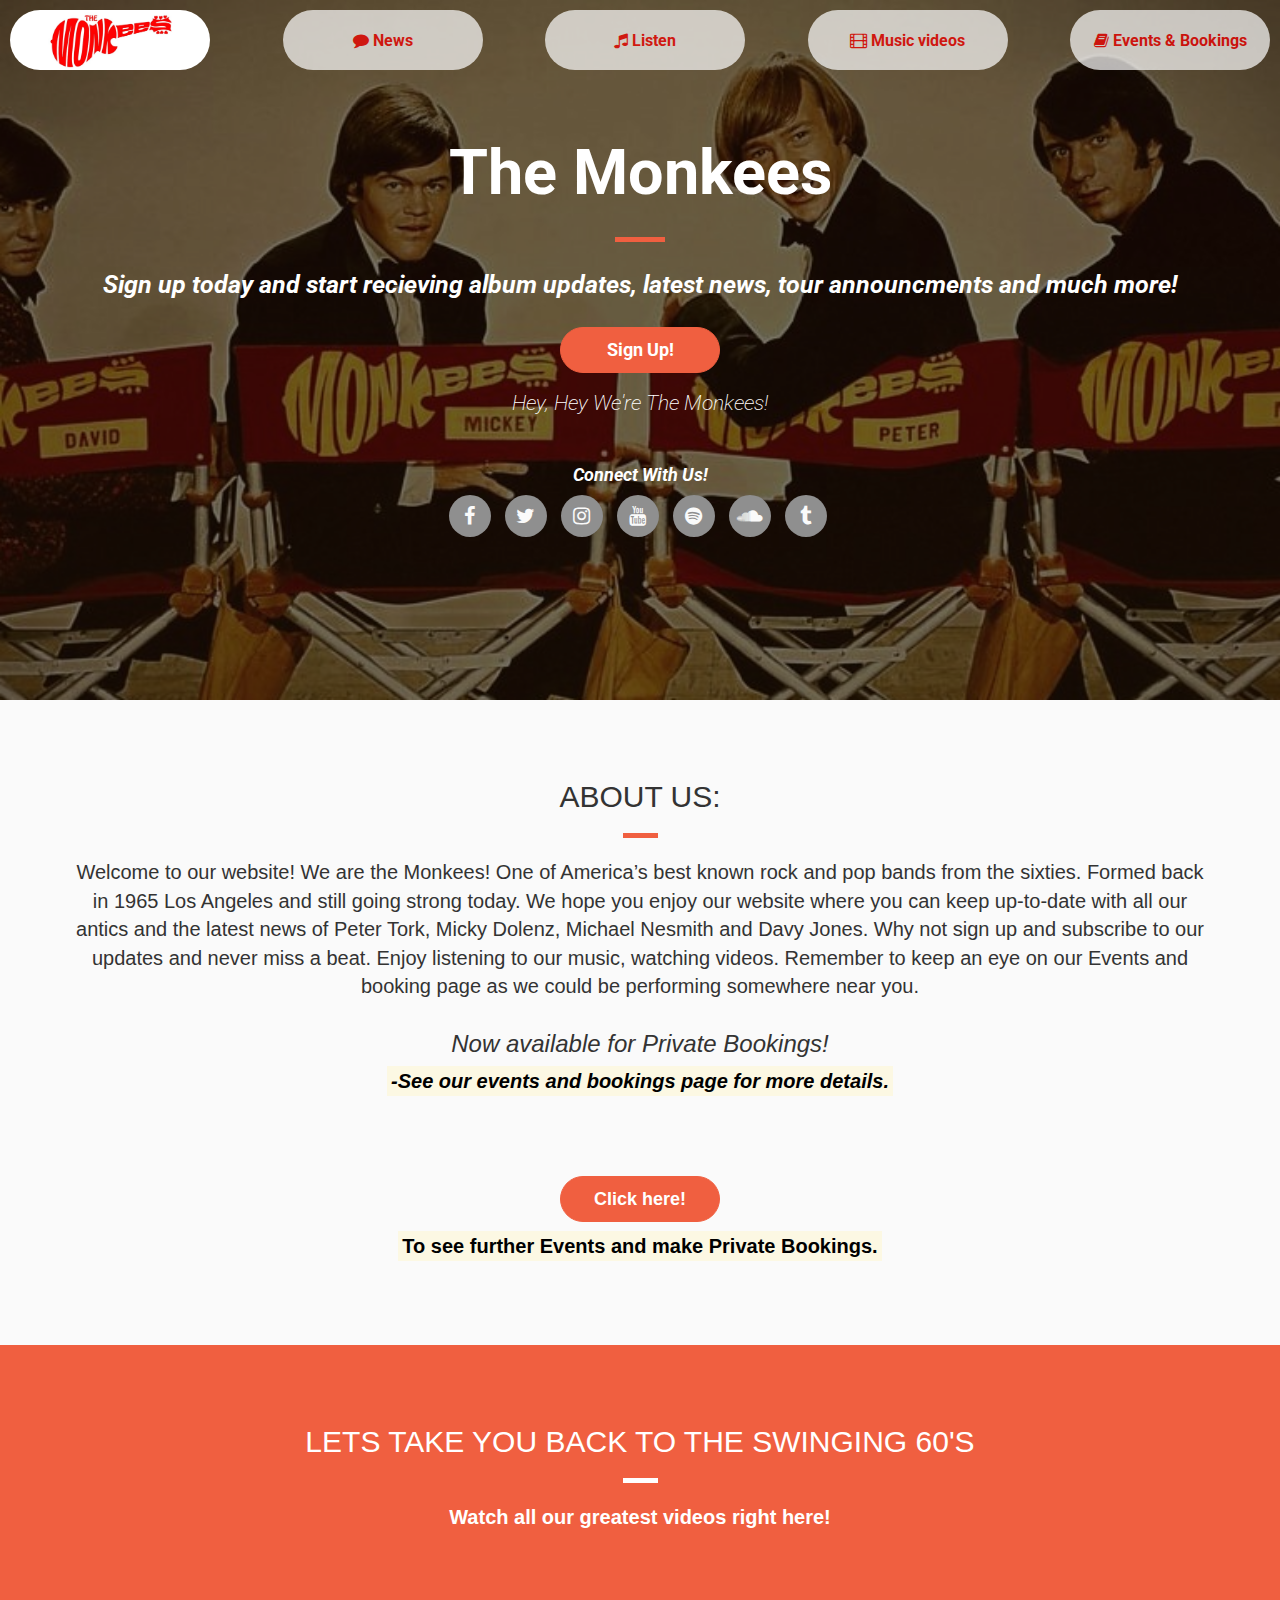
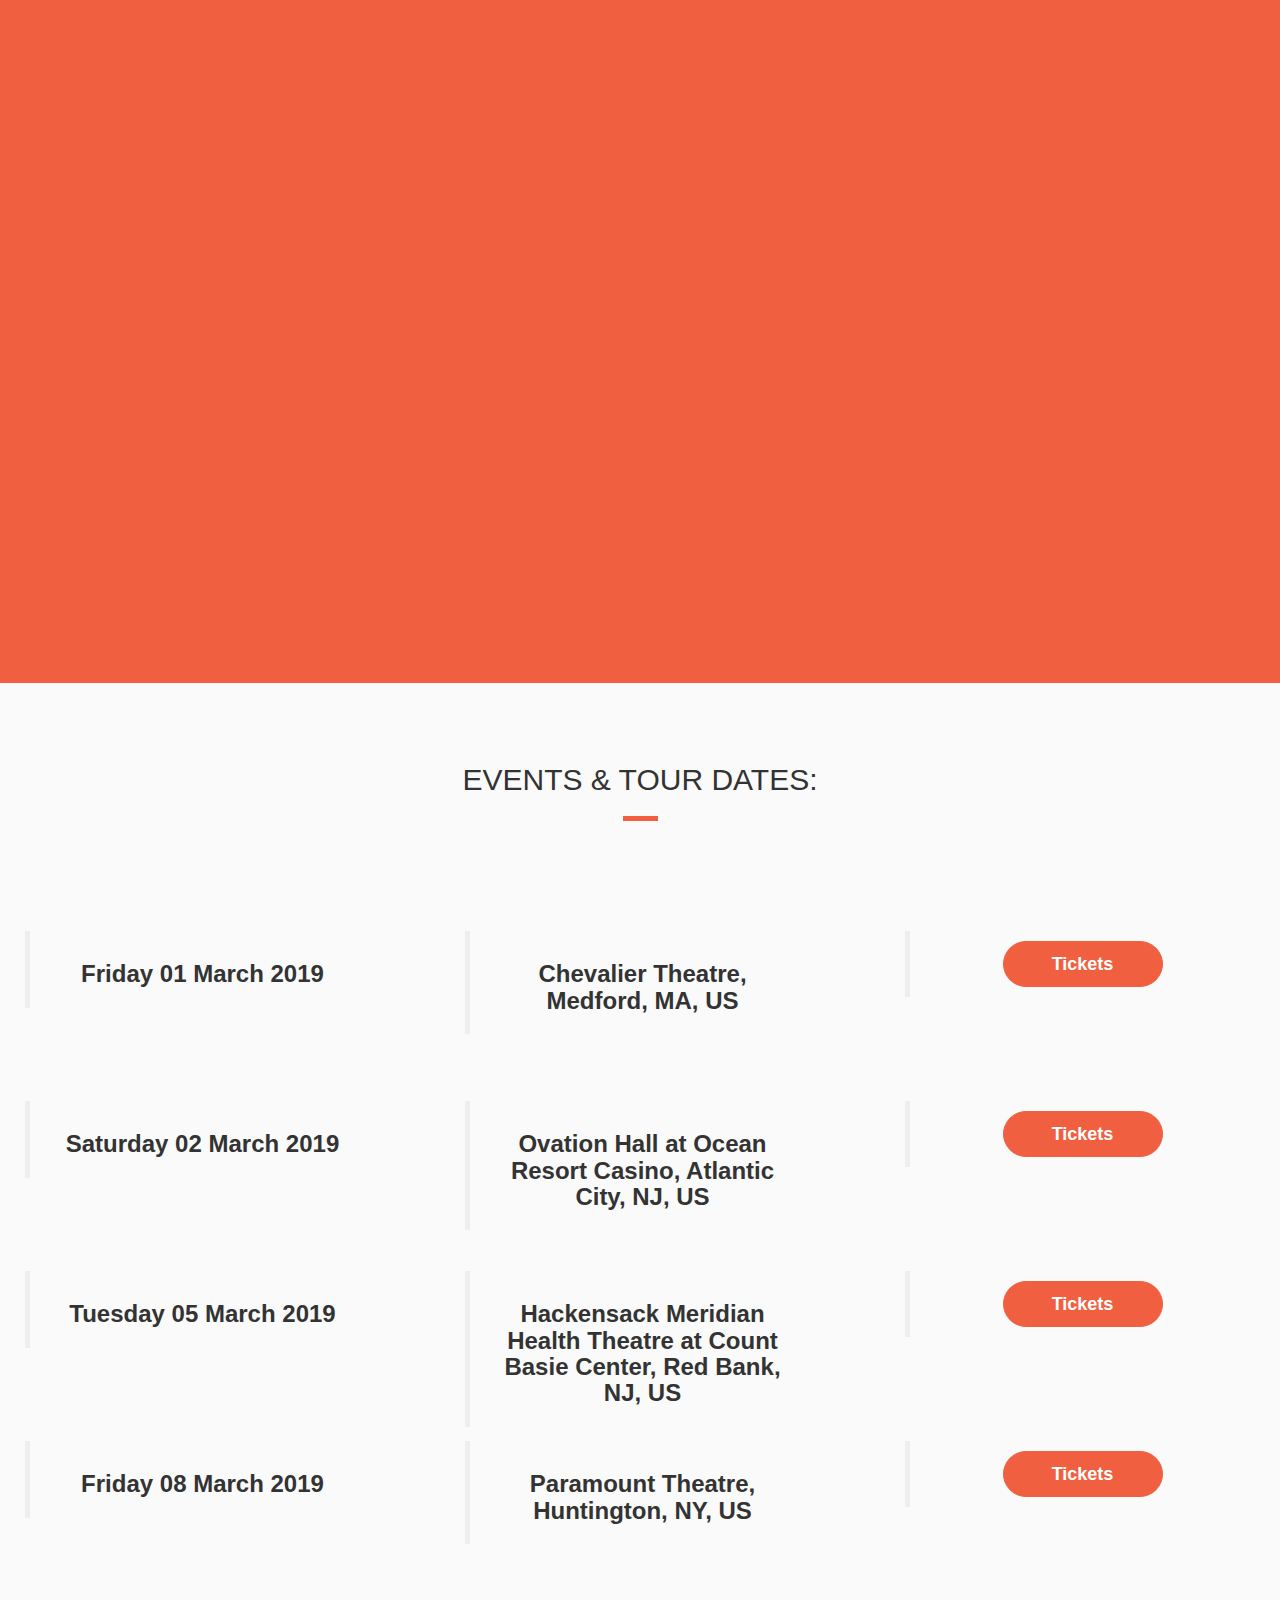
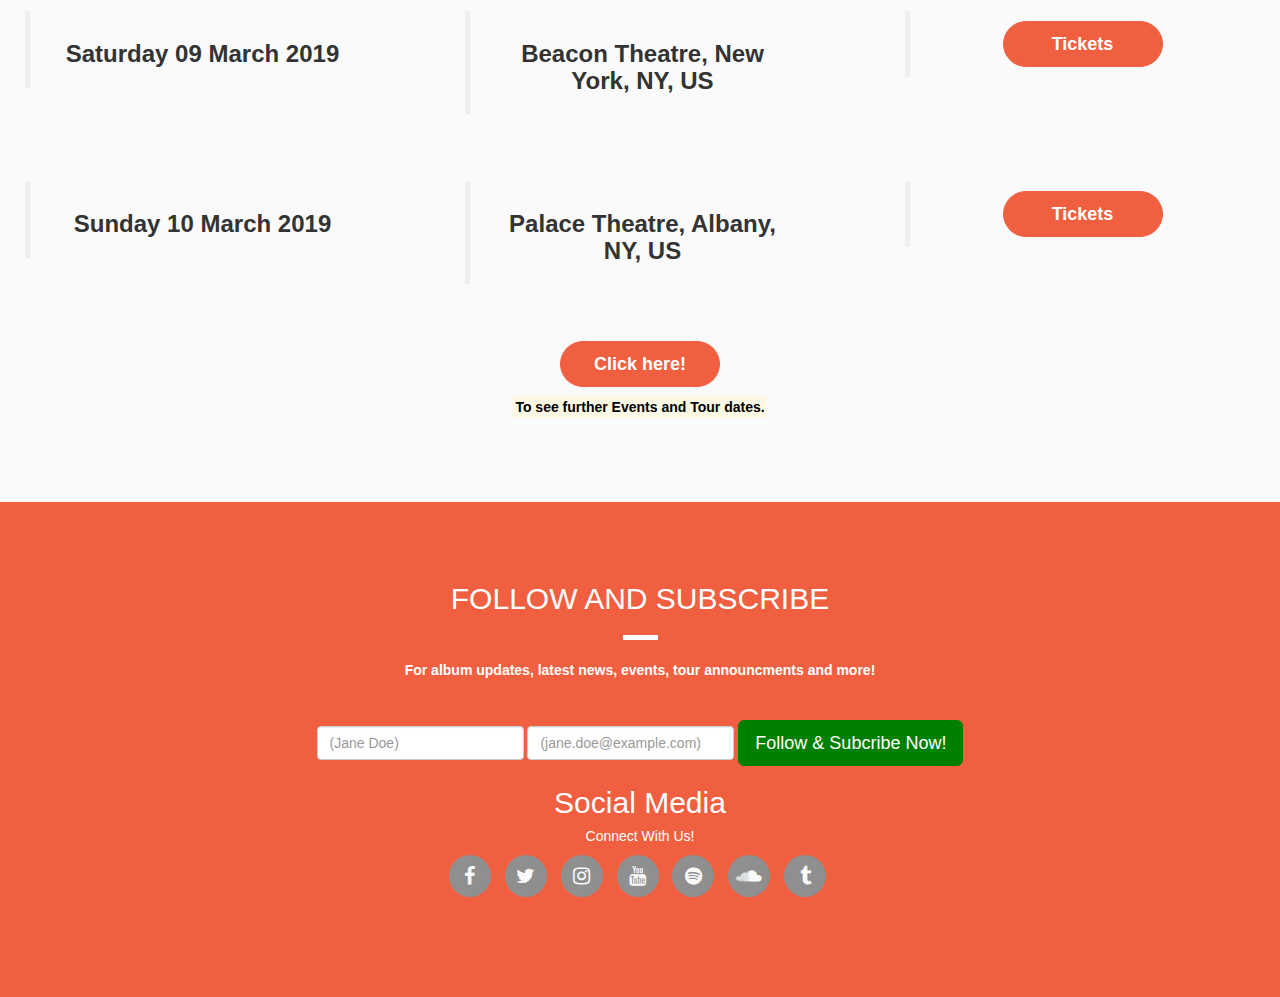
<file: index.html>
<!doctype html>
<html lang="en">

<head>
	<meta charset="utf-8">
	<meta name="viewport" content="width=device-width, initial-scale=1.0, shrink-to-fit=no">
	<link rel="stylesheet" href="https://cdnjs.cloudflare.com/ajax/libs/font-awesome/4.7.0/css/font-awesome.min.css" />
	<link rel="stylesheet" href="https://maxcdn.bootstrapcdn.com/bootstrap/3.3.7/css/bootstrap.min.css"
		type="text/css" />
	<link href="https://fonts.googleapis.com/css?family=Roboto:400,400i,700,700i" rel="stylesheet">
	<link rel="stylesheet" href="assets/css/style.css" type="text/css" />
	<title>Milestone Project/Monkees website</title>
</head>


<body>

	<header>
		<div class="landing-container">
			<div class="opaque-overlay">
				<div class="header-container">
					<nav class="navbar-inverse navbar-fixed-top">
						<label for="toggle">&#9776;</label>
						<input type="checkbox" id="toggle" />
						<div class="menu hidden-sm hidden-md hidden-lg active">
							<a href="index.html"><i class="fa fa-home " aria-hidden="true"></i> Home</a>
							<a href="news.html"><i class="fa fa-comment " aria-hidden="true"></i> News</a>
							<a href="listen.html"><i class="fa fa-music " aria-hidden="true"></i> Listen</a>
							<a href="music-video.html"><i class="fa fa-film " aria-hidden="true"></i> Music Videos</a>
							<a href="booking.html"><i class="fa fa-book " aria-hidden="true"></i> Events & Bookings</a>
						</div>
					</nav>
					<a href="index.html" class=" header-item header-logo active hidden-xs"></a>
					<div class="header-item hidden-xs">
						<a href="news.html "><i class="fa fa-comment" aria-hidden="true"></i> News</a>
					</div>
					<div class="header-item hidden-xs">
						<a href="listen.html "><i class="fa fa-music " aria-hidden="true"></i> Listen</a>
					</div>
					<div class="header-item hidden-xs">
						<a href="music-video.html "><i class="fa fa-film " aria-hidden="true"></i> Music videos</a>
					</div>
					<div class="header-item hidden-xs">
						<a href="booking.html "><i class="fa fa-book " aria-hidden="true"></i> Events & Bookings</a>
					</div>
				</div>
				<div class="jumbo-container">
					<section class="jumbotron text-center ">
						<h1>The Monkees</h1>
						<hr class="block-divider block-divider--long-orange">
						<p class="lead ">Sign up today and start recieving album updates, latest news, tour announcments
							and much more! </p>
						<p><button class="btn btn-lg btn-success btn--cta btn--red " data-toggle='modal' data-target='#SignUpModal'>Sign Up!</button>
						</p>
						<p class="text-muted "><small>Hey, Hey We're The Monkees!</small></p>
						<div class="header-social">
							<div>
								<h5 class="uppercase general-sub">Connect With Us!</h5>
								<ul class="list-inline social-links ">
									<li><a target="blank " href="# "><i class="fa fa-facebook "></i></a></li>
									<li><a target="blank " href="# "><i class="fa fa-twitter "></i></a></li>
									<li><a target="blank " href="# "><i class="fa fa-instagram "></i></a></li>
									<li><a target="blank " href="# "><i class="fa fa-youtube "></i></a></li>
									<li><a target="blank " href="# "><i class="fa fa-spotify "></i></a></li>
									<li><a target="blank " href="# "><i class="fa fa-soundcloud "></i></a></li>
									<li><a target="blank " href="# "><i class="fa fa-tumblr "></i></a></li>
								</ul>
							</div>
						</div>
					</section>
				</div>
			</div>
		</div>
	</header>

	<div class="container-wrapper ">
		<div class="container about-container content-container ">
			<!-- About -->
			<section class="about ">
				<div class="row ">
					<div class="col-xs-12 ">
						<div class="about-header ">
							<h2 class="text-uppercase ">About Us:</h2>
							<hr class="block-divider block-divider--short">
						</div>
					</div>
				</div>
				<div class="row ">
					<div class="col-xs-12 ">
						<p>Welcome to our website! We are the Monkees! One of America’s best known rock and pop bands
							from the sixties. Formed back in 1965 Los Angeles and still going strong today. We hope you
							enjoy our website where you can keep up-to-date
							with all our antics and the latest news of Peter Tork, Micky Dolenz, Michael Nesmith and
							Davy Jones. Why not sign up and subscribe to our updates and never miss a beat. Enjoy
							listening to our music, watching videos. Remember
							to keep an eye on our Events and booking page as we could be performing somewhere near you.
						</p>
					</div>
				</div>
				<div class="row ">
					<div class="about-footer ">
						<div class="col-xs-12 ">
							<h3>Now available for Private Bookings!</h3>
							<strong><mark>-See our events and bookings page for more details.</mark></strong>
						</div>
					</div>
				</div>
				<div class="tourdate-clickhere-container ">
					<div class="tourdate-clickhere-item "></div>
					<p><a href="booking.html" class="btn btn-lg btn-success btn--cta btn--red">Click here!</a></p>
					<p><strong><mark> To see further Events and make Private Bookings.</mark></strong></p>
				</div>
			</section>
			<!-- /.About -->
		</div>
	</div>

	<div class="container-wrapper--orange ">
		<div class="container video-container content-container ">
			<!-- Video -->
			<section class="video ">
				<div class="row ">
					<div class="col-xs-12 ">
						<div class="wrapper ">
							<div class="landing-video-header ">
								<h2 class="text-uppercase "> Lets take you back to the Swinging 60's </h2>
							</div>
							<hr class="block-divider block-divider--short-white ">
							<p class="video-text "><strong>Watch all our greatest videos right here!</strong></p>
							<div class="videowrapper ">
								<iframe src="https://www.youtube.com/embed/rcnsao7Y0gk " style="border:none"
									allow="accelerometer; autoplay; encrypted-media; gyroscope; picture-in-picture "
									allowfullscreen></iframe>
							</div>
						</div>
					</div>
				</div>
			</section>
			<!-- /.Video -->
		</div>
	</div>

	<!-- Tourdates Row -->
	<div class="tour-dates-container-wrapper ">
		<div class="container tour-dates-container ">
			<div class="tour-dates-header-container ">
				<div class="tour-dates-header-item ">
					<h2 class="text-uppercase ">Events & Tour Dates:</h2>
					<hr class="block-divider block-divider--short ">
				</div>
			</div>
			<div class="tour-dates-info-container ">
				<div class="tour-dates-info-item ">
					<blockquote class="quote ">
						<h3><strong>Friday 01 March 2019</strong></h3>
					</blockquote>
				</div>
				<div class="tour-dates-info-item ">
					<blockquote class="quote ">
						<h3 class="address "><strong>Chevalier Theatre, Medford, MA, US</strong></h3>
					</blockquote>
				</div>
				<div class="tour-dates-info-item ">
					<blockquote class="quote ">
						<button class="btn btn-lg btn--cta btn--red ">Tickets</button>
					</blockquote>
				</div>
			</div>
			<div class="tour-dates-info-container ">
				<div class="tour-dates-info-item ">
					<blockquote class="quote ">
						<h3><strong>Saturday 02 March 2019</strong></h3>
					</blockquote>
				</div>
				<div class="tour-dates-info-item ">
					<blockquote class="quote ">
						<h3 class="address "><strong>Ovation Hall at Ocean Resort Casino, Atlantic City, NJ, US</strong>
						</h3>
					</blockquote>
				</div>
				<div class="tour-dates-info-item ">
					<blockquote class="quote ">
						<button class="btn btn-lg btn--cta btn--red ">Tickets</button>
					</blockquote>
				</div>
			</div>
			<div class="tour-dates-info-container ">
				<div class="tour-dates-info-item ">
					<blockquote class="quote ">
						<h3><strong>Tuesday 05 March 2019</strong></h3>
					</blockquote>
				</div>
				<div class="tour-dates-info-item ">
					<blockquote class="quote ">
						<h3 class="address ">
							<strong>Hackensack Meridian Health Theatre at Count Basie Center, Red Bank, NJ, US</strong>
						</h3>
					</blockquote>
				</div>
				<div class="tour-dates-info-item ">
					<blockquote class="quote ">
						<button class="btn btn-lg btn--cta btn--red ">Tickets</button>
					</blockquote>
				</div>
			</div>
			<div class="tour-dates-info-container ">
				<div class="tour-dates-info-item ">
					<blockquote class="quote ">
						<h3><strong>Friday 08 March 2019</strong></h3>
					</blockquote>
				</div>
				<div class="tour-dates-info-item ">
					<blockquote class="quote ">
						<h3 class="address "><strong>Paramount Theatre, Huntington, NY, US</strong></h3>
					</blockquote>
				</div>
				<div class="tour-dates-info-item ">
					<blockquote class="quote ">
						<button class="btn btn-lg btn--cta btn--red ">Tickets</button>
					</blockquote>
				</div>
			</div>
			<div class="tour-dates-info-container ">
				<div class="tour-dates-info-item ">
					<blockquote class="quote ">
						<h3><strong>Saturday 09 March 2019</strong></h3>
					</blockquote>
				</div>
				<div class="tour-dates-info-item ">
					<blockquote class="quote ">
						<h3 class="address "><strong>Beacon Theatre, New York, NY, US</strong></h3>
					</blockquote>
				</div>
				<div class="tour-dates-info-item ">
					<blockquote class="quote ">
						<button class="btn btn-lg btn--cta btn--red ">Tickets</button>
					</blockquote>
				</div>
			</div>
			<div class="tour-dates-info-container ">
				<div class="tour-dates-info-item ">
					<blockquote class="quote ">
						<h3><strong>Sunday 10 March 2019</strong></h3>
					</blockquote>
				</div>
				<div class="tour-dates-info-item ">
					<blockquote class="quote ">
						<h3 class="address "><strong>Palace Theatre, Albany, NY, US</strong></h3>
					</blockquote>
				</div>
				<div class="tour-dates-info-item ">
					<blockquote class="quote ">
						<button class="btn btn-lg btn--cta btn--red ">Tickets</button>
					</blockquote>
				</div>
			</div>
			<div class="tourdate-clickhere-container">
				<div class="tourdate-clickhere ">
					<p><a href="booking.html" class="btn btn-lg btn-success btn--cta btn--red ">Click here!</a></p>
					<p><strong><mark> To see further Events and Tour dates.</mark></strong></p>
				</div>
			</div>
		</div>
	</div>

	<div class="container-wrapper container-wrapper--orange">
		<div class="container footer-container content-container">
			<!-- Footer -->
			<footer class="footer">
				<div class="row follow-and-subscribe">
					<div class="col-xs-12">
						<div class="follow-subscribe-header">
							<h2 class="text-uppercase"> Follow and Subscribe</h2>
							<hr class="block-divider block-divider--short-white">
						</div>
						<p class="footer-text">
							<strong> For album updates, latest news, events, tour announcments and more!</strong></p>
					</div>
					<div class="col-xs-12">
						<div class="social-sign-up">
							<form class="form-inline">
								<div class="form-group">
									<label for="exampleInputName2"></label>
									<input type="text" class="form-control" id="exampleInputName2" placeholder="(Jane Doe)" required>
                                </div>
									<div class="form-group">
										<label for="exampleInputEmail2"></label>
										<input type="email" class="form-control" id="exampleInputEmail2" placeholder="(jane.doe@example.com)" required>
                                </div>
										<button type="submit" class="btn btn-lg btn-success btn--green btn-follow">Follow & Subcribe Now!</button>
							</form>
						</div>
					</div>
				</div>
				<div class="row social-media">
					<div class="col-xs-12">
						<div class="social-media-header">
							<h2>Social Media</h2>
						</div>
						<h5 class="uppercase general-sub">Connect With Us!</h5>
						<ul class="list-inline social-links">
							<li><a target="_blank" href="#"><i class="fa fa-facebook"></i></a></li>
							<li><a target="_blank" href="#"><i class="fa fa-twitter"></i></a></li>
							<li><a target="_blank" href="#"><i class="fa fa-instagram"></i></a></li>
							<li><a target="_blank" href="#"><i class="fa fa-youtube"></i></a></li>
							<li><a target="_blank" href="#"><i class="fa fa-spotify"></i></a></li>
							<li><a target="_blank" href="#"><i class="fa fa-soundcloud"></i></a></li>
							<li><a target="_blank" href="#"><i class="fa fa-tumblr"></i></a></li>
						</ul>
					</div>
				</div>
			</footer>
			<!-- /.Footer -->
		</div>
	</div>

	<!-- Modal -->
	<div class="modal fade" id="SignUpModal" tabindex="-1" role="dialog" aria-labelledby="myModalLabel">
		<div class="modal-dialog" role="document">
			<div class="modal-content">
				<div class="modal-header">
					<button type="button" class="close" data-dismiss="modal" aria-label="Close"><span aria-hidden="true">&times;</span></button>
					<h4 class="modal-title" id="myModalLabel">Sign Up for News Updates from The Monkees!</h4>
				</div>
				<div class="modal-body">
					<form>
						<div class="form-group">
							<label for="email"></label>
							<strong>Email address:</strong>
							<input type="email" class="form-control" id="email" placeholder="Email" required>
							<p class="help-block"><strong>We'll never share your Email address with anyone.</strong></p>
						</div>
						<div class="form-group">
							<label for="name"></label>
							<strong>Name:</strong>
							<input type="text" class="form-control" id="name" placeholder="Name" required>
                        </div>
							<button type="submit" class="btn btn-success"><strong>Sign Up!</strong></button>
					</form>
				</div>
			</div>
		</div>
	</div>

	<script src="https://code.jquery.com/jquery-3.2.1.min.js"
		integrity="sha256-hwg4gsxgFZhOsEEamdOYGBf13FyQuiTwlAQgxVSNgt4=" crossorigin="anonymous"></script>
	<script src="https://maxcdn.bootstrapcdn.com/bootstrap/3.3.7/js/bootstrap.min.js"
		integrity="sha384-Tc5IQib027qvyjSMfHjOMaLkfuWVxZxUPnCJA7l2mCWNIpG9mGCD8wGNIcPD7Txa" crossorigin="anonymous">
	</script>
	<script src="script.js"></script>
</body>

</html>
</file>
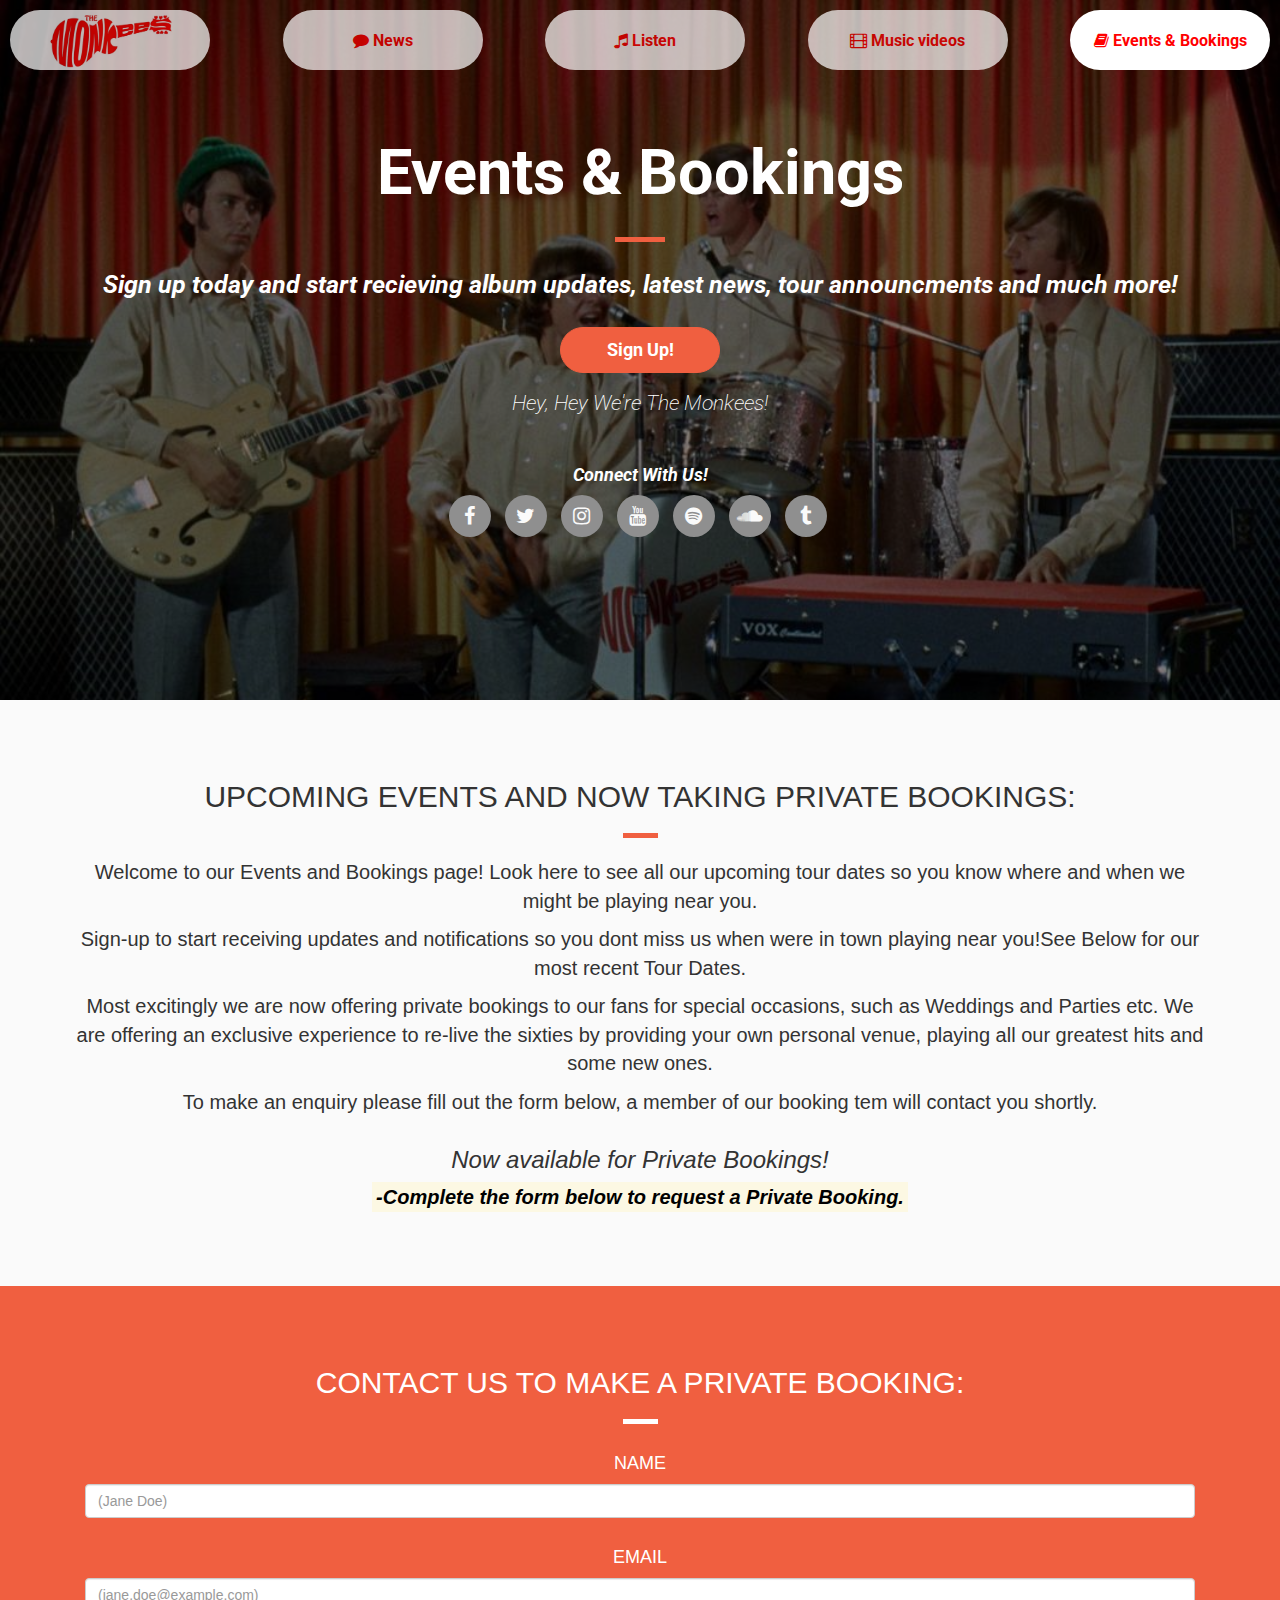
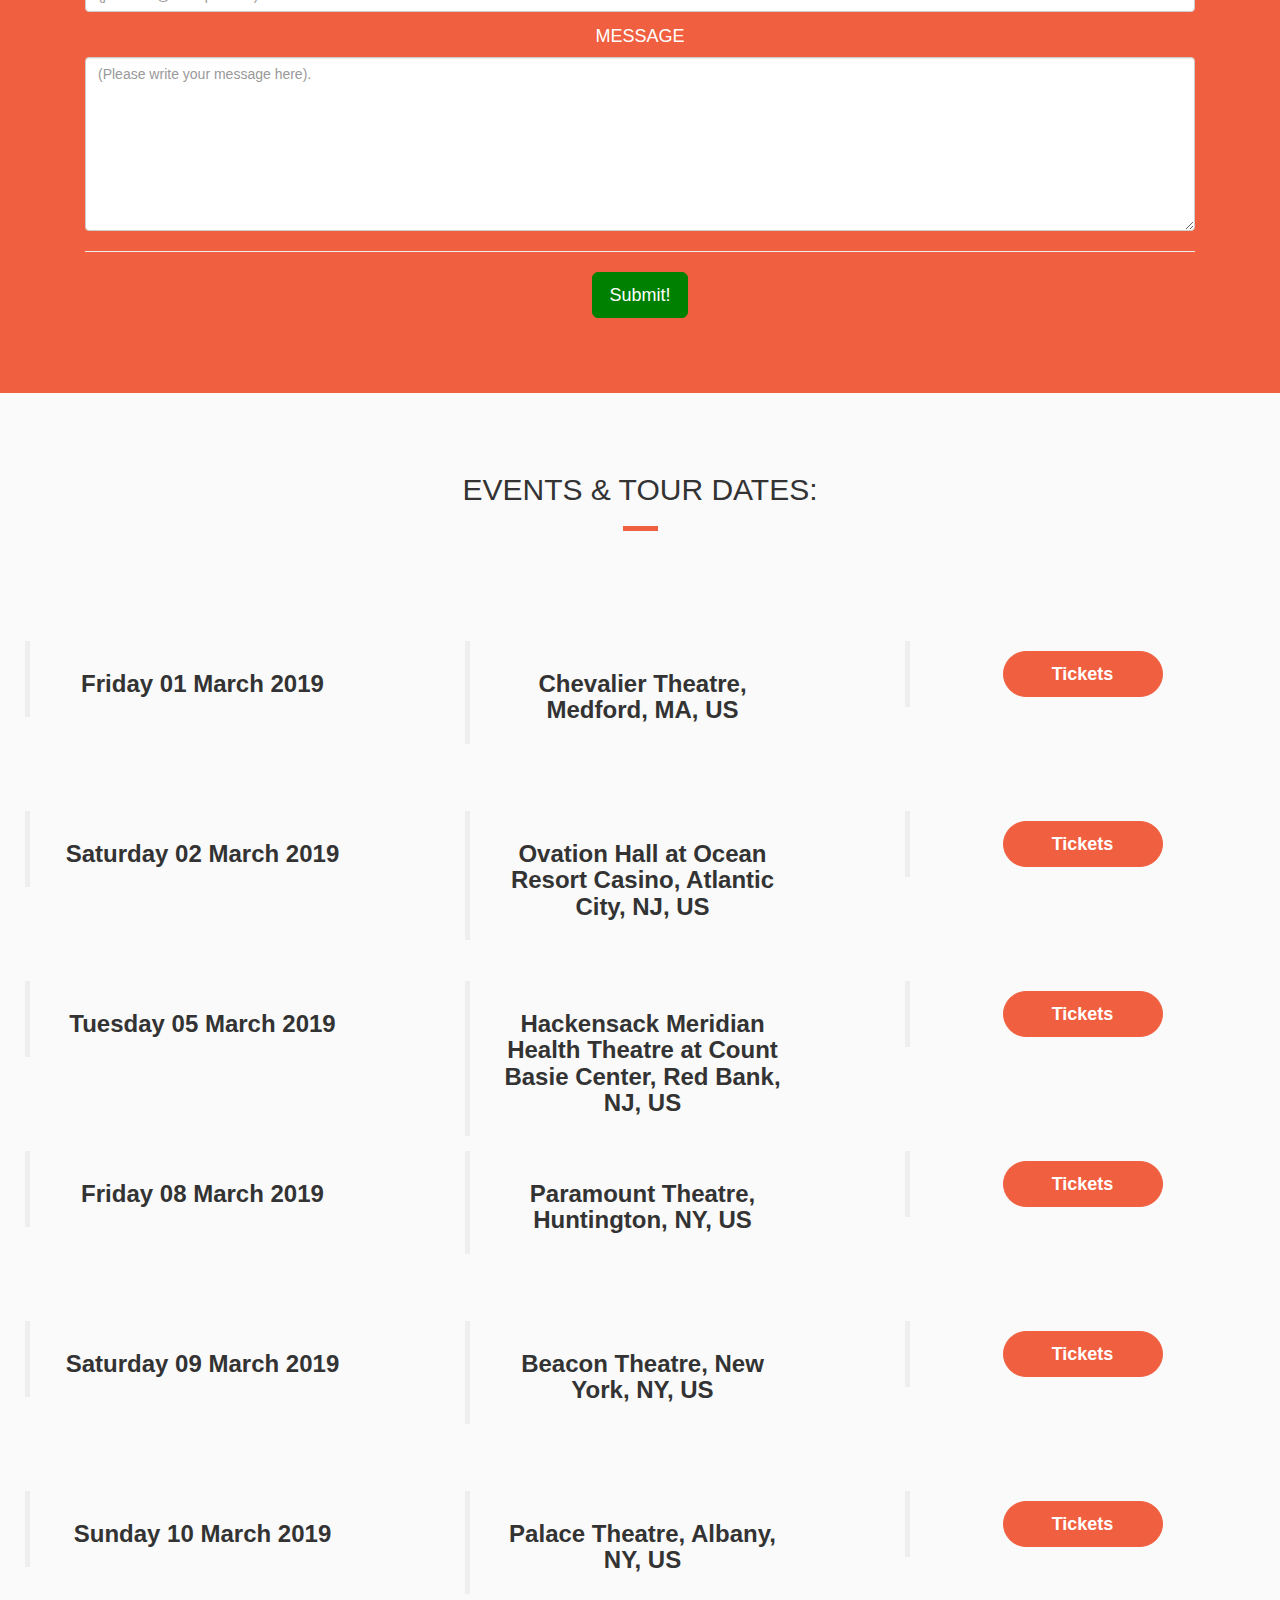
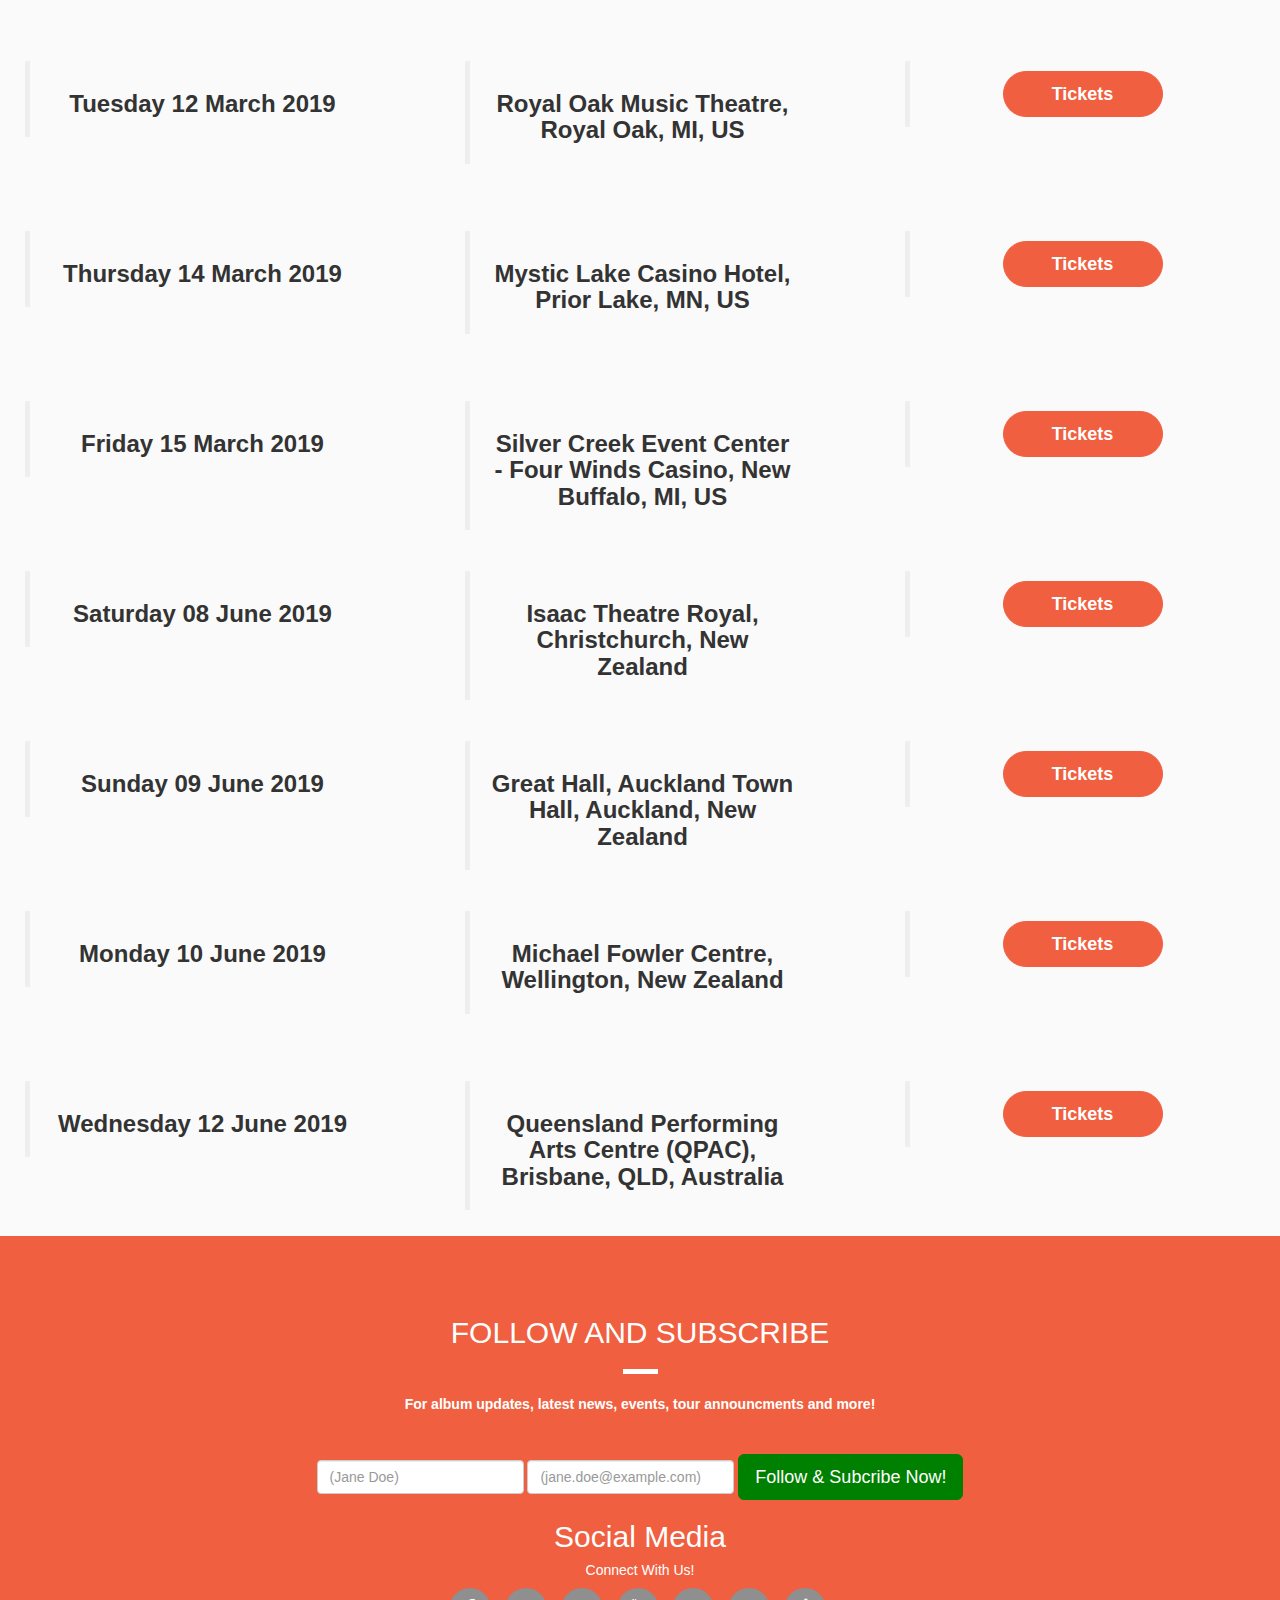
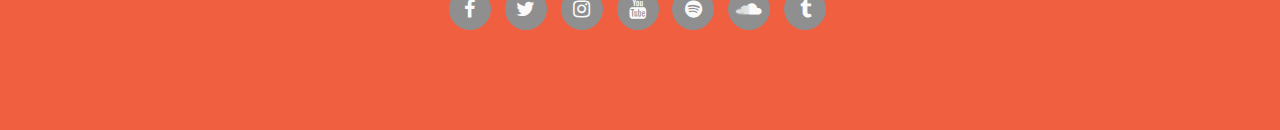
<file: booking.html>
<!DOCTYPE html>
<html lang="en">

<head>
	<meta charset="utf-8">
	<meta name="viewport" content="width=device-width, initial-scale=1, shrink-to-fit=no">
	<link rel="stylesheet" href="https://maxcdn.bootstrapcdn.com/bootstrap/3.3.7/css/bootstrap.min.css"
		type="text/css" />
	<link rel="stylesheet" href="https://cdnjs.cloudflare.com/ajax/libs/font-awesome/4.7.0/css/font-awesome.min.css" />
	<link href="https://fonts.googleapis.com/css?family=Roboto:400,400i,700,700i" rel="stylesheet">
	<link rel="stylesheet" href="assets/css/style.css" type="text/css" />
	<title>Milestone Project/Monkees website</title>
</head>

<body>

	<header>
		<div class="bookings-landing-container">
			<div class="opaque-overlay">
				<div class="header-container">
					<nav class="navbar-inverse navbar-fixed-top">
						<label for="toggle">&#9776;</label>
						<input type="checkbox" id="toggle" />
						<div class="menu hidden-sm hidden-md hidden-lg active">
							<a href="index.html"><i class="fa fa-home " aria-hidden="true"></i> Home</a>
							<a href="news.html"><i class="fa fa-comment " aria-hidden="true"></i> News</a>
							<a href="listen.html"><i class="fa fa-music " aria-hidden="true"></i> Listen</a>
							<a href="music-video.html"><i class="fa fa-film " aria-hidden="true"></i> Music Videos</a>
							<a href="booking.html"><i class="fa fa-book " aria-hidden="true"></i> Events & Bookings</a>
						</div>
					</nav>
					<a href="index.html" class=" header-logo header-item hidden-xs"></a>
					<div class="header-item hidden-xs">
						<a href="news.html"><i class="fa fa-comment" aria-hidden="true"></i> News</a>
					</div>
					<div class="header-item hidden-xs">
						<a href="listen.html"> <i class="fa fa-music" aria-hidden="true"></i> Listen</a>
					</div>
					<div class="header-item hidden-xs">
						<a href="music-video.html"> <i class="fa fa-film hidden-xs" aria-hidden="true"></i> Music
							videos</a>
					</div>
					<div class="header-item active hidden-xs">
						<a href="booking.html"> <i class="fa fa-book hidden-xs" aria-hidden="true"></i> Events &
							Bookings</a>
					</div>
				</div>
				<div class="jumbo-container">
					<section class="jumbotron text-center">
						<h1>Events & Bookings</h1>
						<hr class="block-divider block-divider--long-orange">
						<p class="lead">Sign up today and start recieving album updates, latest news, tour announcments
							and much more! </p>
						<p><button class="btn btn-lg btn-success btn--cta btn--red" data-toggle='modal' data-target='#SignUpModal'>Sign Up!</button>
							<p class="text-muted"><small>Hey, Hey We're The Monkees!</small></p>
							<div class="header-social">
								<div>
									<h5 class="uppercase general-sub">Connect With Us!</h5>
									<ul class="list-inline social-links">
										<li><a target="_blank" href="#"><i class="fa fa-facebook"></i></a></li>
										<li><a target="_blank" href="#"><i class="fa fa-twitter"></i></a></li>
										<li><a target="_blank" href="#"><i class="fa fa-instagram"></i></a></li>
										<li><a target="_blank" href="#"><i class="fa fa-youtube"></i></a></li>
										<li><a target="_blank" href="#"><i class="fa fa-spotify"></i></a></li>
										<li><a target="_blank" href="#"><i class="fa fa-soundcloud"></i></a></li>
										<li><a target="_blank" href="#"><i class="fa fa-tumblr"></i></a></li>
									</ul>
								</div>
							</div>
					</section>
				</div>
			</div>
		</div>
	</header>

	<div class="container-wrapper">
		<div class="container about-container content-container">
			<!-- About -->
			<section class="about">
				<div class="row">
					<div class="col-xs-12">
						<div class="about-header">
							<h2 class="text-uppercase">Upcoming Events and Now taking Private Bookings:</h2>
							<hr class="block-divider block-divider--short">
						</div>
					</div>
				</div>
				<div class="row">
					<div class="col-xs-12">
						<p> Welcome to our Events and Bookings page! Look here to see all our upcoming tour dates so you
							know where and when we might be playing near you.</p>
						<p>Sign-up to start receiving updates and notifications so you dont miss us when were in town
							playing near you!See Below for our most recent Tour Dates.</p>
						<p>Most excitingly we are now offering private bookings to our fans for special occasions, such
							as Weddings and Parties etc. We are offering an exclusive experience to re-live the sixties
							by providing your own personal venue, playing
							all our greatest hits and some new ones.</p>
						<p>To make an enquiry please fill out the form below, a member of our booking tem will contact
							you shortly.</p>
					</div>
				</div>
				<div class="row">
					<div class="about-footer">
						<div class="col-xs-12">
							<h3>Now available for Private Bookings!</h3>
							<strong><mark>-Complete the form below to request a Private Booking.</mark></strong>
						</div>
					</div>
				</div>
			</section>
			<!-- /.About -->
		</div>
	</div>

	<!-- Contact Us -->
	<section class="contact-us-form">
		<div class="container-wrapper container-wrapper--orange">
			<div class="container contact-us-container content-container">
				<div class="row">
					<div class="col-xs-12">
						<div class="tourdates-header">
							<h2 class="text-uppercase"> Contact Us to make a Private Booking:</h2>
							<hr class="block-divider block-divider--short-white">
						</div>
					</div>
				</div>
				<form>
					<div class="col-xs-12">
						<div class="social-sign-up">
							<div class="tourdates-header">
								<h4 class="text-uppercase">NAME</h4>
							</div>
							<label for="exampleInputName3"></label>
							<input type="text" class="form-control" id="exampleInputName3" placeholder="(Jane Doe)" required>
							<div class="form-group">
								<div class="tourdates-header">
									<h4 class="text-uppercase">Email</h4>
								</div>
								<label for="exampleInputEmail3"></label>
								<input type="email" class="form-control" id="exampleInputEmail3" placeholder="(jane.doe@example.com)" required>
                            </div>
								<div class="from-group">
									<div class="tourdates-header">
										<h4 class="text-uppercase">Message</h4>
									</div>
									<label for="exampleInputText2"></label>
									<textarea class="form-control" rows="8" id="exampleInputText2" placeholder="(Please write your message here)." required></textarea>
								</div>
								<hr>
								<button type="submit" class="btn btn-lg btn-success btn--green">Submit!</button>
							</div>
						</div>
				</form>
			</div>
		</div>
	</section>
	<!-- /.Contact Us -->

	<!-- Tourdates Row -->
	<div class="tour-dates-container-wrapper">
		<div class="container tour-dates-container">
			<div class="tour-dates-header-container">
				<div class="tour-dates-header-item">
					<h2 class="text-uppercase">Events & Tour Dates:</h2>
					<hr class="block-divider block-divider--short">
				</div>
			</div>
			<div class="tour-dates-info-container">
				<div class="tour-dates-info-item">
					<blockquote class="quote">
						<h3><strong>Friday 01 March 2019</strong></h3>
					</blockquote>
				</div>
				<div class="tour-dates-info-item">
					<blockquote class="quote">
						<h3 class="address"><strong>Chevalier Theatre, Medford, MA, US</strong></h3>
					</blockquote>
				</div>
				<div class="tour-dates-info-item">
					<blockquote class="quote">
						<button class="btn btn-lg btn--cta btn--red">Tickets</button>
					</blockquote>
				</div>
			</div>
			<div class="tour-dates-info-container">
				<div class="tour-dates-info-item">
					<blockquote class="quote">
						<h3><strong>Saturday 02 March 2019</strong></h3>
					</blockquote>
				</div>
				<div class="tour-dates-info-item">
					<blockquote class="quote">
						<h3 class="address"><strong>Ovation Hall at Ocean Resort Casino, Atlantic City, NJ, US</strong>
						</h3>
					</blockquote>
				</div>
				<div class="tour-dates-info-item">
					<blockquote class="quote">
						<button class="btn btn-lg btn--cta btn--red">Tickets</button>
					</blockquote>
				</div>
			</div>
			<div class="tour-dates-info-container">
				<div class="tour-dates-info-item">
					<blockquote class="quote">
						<h3><strong>Tuesday 05 March 2019</strong></h3>
					</blockquote>
				</div>
				<div class="tour-dates-info-item">
					<blockquote class="quote">
						<h3 class="address">
							<strong>Hackensack Meridian Health Theatre at Count Basie Center, Red Bank, NJ, US</strong>
						</h3>
					</blockquote>
				</div>
				<div class="tour-dates-info-item">
					<blockquote class="quote">
						<button class="btn btn-lg btn--cta btn--red">Tickets</button>
					</blockquote>
				</div>
			</div>
			<div class="tour-dates-info-container">
				<div class="tour-dates-info-item">
					<blockquote class="quote">
						<h3><strong>Friday 08 March 2019</strong></h3>
					</blockquote>
				</div>
				<div class="tour-dates-info-item">
					<blockquote class="quote">
						<h3 class="address"><strong>Paramount Theatre, Huntington, NY, US</strong></h3>
					</blockquote>
				</div>
				<div class="tour-dates-info-item">
					<blockquote class="quote">
						<button class="btn btn-lg btn--cta btn--red">Tickets</button>
					</blockquote>
				</div>
			</div>
			<div class="tour-dates-info-container">
				<div class="tour-dates-info-item">
					<blockquote class="quote">
						<h3><strong>Saturday 09 March 2019</strong></h3>
					</blockquote>
				</div>
				<div class="tour-dates-info-item">
					<blockquote class="quote">
						<h3 class="address"><strong>Beacon Theatre, New York, NY, US</strong></h3>
					</blockquote>
				</div>
				<div class="tour-dates-info-item">
					<blockquote class="quote">
						<button class="btn btn-lg btn--cta btn--red">Tickets</button>
					</blockquote>
				</div>
			</div>
			<div class="tour-dates-info-container">
				<div class="tour-dates-info-item">
					<blockquote class="quote">
						<h3><strong>Sunday 10 March 2019</strong></h3>
					</blockquote>
				</div>
				<div class="tour-dates-info-item">
					<blockquote class="quote">
						<h3 class="address"><strong>Palace Theatre, Albany, NY, US</strong></h3>
					</blockquote>
				</div>
				<div class="tour-dates-info-item">
					<blockquote class="quote">
						<button class="btn btn-lg btn--cta btn--red">Tickets</button>
					</blockquote>
				</div>
			</div>
			<div class="tour-dates-info-container">
				<div class="tour-dates-info-item">
					<blockquote class="quote">
						<h3><strong>Tuesday 12 March 2019</strong></h3>
					</blockquote>
				</div>
				<div class="tour-dates-info-item">
					<blockquote class="quote">
						<h3 class="address"><strong>Royal Oak Music Theatre, Royal Oak, MI, US</strong></h3>
					</blockquote>
				</div>
				<div class="tour-dates-info-item">
					<blockquote class="quote">
						<button class="btn btn-lg btn--cta btn--red">Tickets</button>
					</blockquote>
				</div>
			</div>
			<div class="tour-dates-info-container">
				<div class="tour-dates-info-item">
					<blockquote class="quote">
						<h3><strong>Thursday 14 March 2019</strong></h3>
					</blockquote>
				</div>
				<div class="tour-dates-info-item">
					<blockquote class="quote">
						<h3 class="address"><strong>Mystic Lake Casino Hotel, Prior Lake, MN, US</strong></h3>
					</blockquote>
				</div>
				<div class="tour-dates-info-item">
					<blockquote class="quote">
						<button class="btn btn-lg btn--cta btn--red">Tickets</button>
					</blockquote>
				</div>
			</div>
			<div class="tour-dates-info-container">
				<div class="tour-dates-info-item">
					<blockquote class="quote">
						<h3><strong>Friday 15 March 2019</strong></h3>
					</blockquote>
				</div>
				<div class="tour-dates-info-item">
					<blockquote class="quote">
						<h3 class="address">
							<strong>Silver Creek Event Center - Four Winds Casino, New Buffalo, MI, US</strong></h3>
					</blockquote>
				</div>
				<div class="tour-dates-info-item">
					<blockquote class="quote">
						<button class="btn btn-lg btn--cta btn--red">Tickets</button>
					</blockquote>
				</div>
			</div>
			<div class="tour-dates-info-container">
				<div class="tour-dates-info-item">
					<blockquote class="quote">
						<h3><strong>Saturday 08 June 2019</strong></h3>
					</blockquote>
				</div>
				<div class="tour-dates-info-item">
					<blockquote class="quote">
						<h3 class="address"><strong>Isaac Theatre Royal, Christchurch, New Zealand</strong></h3>
					</blockquote>
				</div>
				<div class="tour-dates-info-item">
					<blockquote class="quote">
						<button class="btn btn-lg btn--cta btn--red">Tickets</button>
					</blockquote>
				</div>
			</div>
			<div class="tour-dates-info-container">
				<div class="tour-dates-info-item">
					<blockquote class="quote">
						<h3><strong>Sunday 09 June 2019</strong></h3>
					</blockquote>
				</div>
				<div class="tour-dates-info-item">
					<blockquote class="quote">
						<h3 class="address"><strong>Great Hall, Auckland Town Hall, Auckland, New Zealand</strong></h3>
					</blockquote>
				</div>
				<div class="tour-dates-info-item">
					<blockquote class="quote">
						<button class="btn btn-lg btn--cta btn--red">Tickets</button>
					</blockquote>
				</div>
			</div>
			<div class="tour-dates-info-container">
				<div class="tour-dates-info-item">
					<blockquote class="quote">
						<h3><strong>Monday 10 June 2019</strong></h3>
					</blockquote>
				</div>
				<div class="tour-dates-info-item">
					<blockquote class="quote">
						<h3 class="address"><strong>Michael Fowler Centre, Wellington, New Zealand</strong></h3>
					</blockquote>
				</div>
				<div class="tour-dates-info-item">
					<blockquote class="quote">
						<button class="btn btn-lg btn--cta btn--red">Tickets</button>
					</blockquote>
				</div>
			</div>
			<div class="tour-dates-info-container">
				<div class="tour-dates-info-item">
					<blockquote class="quote">
						<h3><strong>Wednesday 12 June 2019</strong></h3>
					</blockquote>
				</div>
				<div class="tour-dates-info-item">
					<blockquote class="quote">
						<h3 class="address">
							<strong>Queensland Performing Arts Centre (QPAC), Brisbane, QLD, Australia</strong></h3>
					</blockquote>
				</div>
				<div class="tour-dates-info-item">
					<blockquote class="quote">
						<button class="btn btn-lg btn--cta btn--red">Tickets</button>
					</blockquote>
				</div>
			</div>
		</div>
	</div>

	<div class="container-wrapper container-wrapper--orange">
		<div class="container footer-container content-container">
			<!-- Footer -->
			<footer class="footer">
				<div class="row follow-and-subscribe">
					<div class="col-xs-12">
						<div class="follow-subscribe-header">
							<h2 class="text-uppercase"> Follow and Subscribe</h2>
							<hr class="block-divider block-divider--short-white">
						</div>
						<p class="footer-text">
							<strong> For album updates, latest news, events, tour announcments and more!</strong></p>
					</div>
					<div class="col-xs-12">
						<div class="social-sign-up">
							<form class="form-inline">
								<div class="form-group">
									<label for="exampleInputName2"><strong>Name</strong></label>
									<input type="text" class="form-control" id="exampleInputName2" placeholder="(Jane Doe)" required>
                                </div>
								<div class="form-group">
									<label for="exampleInputEmail2"><strong>Email</strong></label>
									<input type="email" class="form-control" id="exampleInputEmail2" placeholder="(jane.doe@example.com)" required>
                                </div>
								<button type="submit" class="btn btn-lg btn-success btn--green btn-follow">Follow & Subcribe Now!</button>
							</form>
						</div>
					</div>
				</div>
				<div class="row social-media">
					<div class="col-xs-12">
						<div class="social-media-header">
							<h2>Social Media</h2>
						</div>
						<h5 class="uppercase general-sub">Connect With Us!</h5>
						<ul class="list-inline social-links">
							<li><a target="_blank" href="#"><i class="fa fa-facebook"></i></a></li>
							<li><a target="_blank" href="#"><i class="fa fa-twitter"></i></a></li>
							<li><a target="_blank" href="#"><i class="fa fa-instagram"></i></a></li>
							<li><a target="_blank" href="#"><i class="fa fa-youtube"></i></a></li>
							<li><a target="_blank" href="#"><i class="fa fa-spotify"></i></a></li>
							<li><a target="_blank" href="#"><i class="fa fa-soundcloud"></i></a></li>
							<li><a target="_blank" href="#"><i class="fa fa-tumblr"></i></a></li>
						</ul>
					</div>
				</div>
			</footer>
			<!-- /.Footer -->
		</div>
	</div>

	<!-- Modal -->
	<div class="modal fade" id="SignUpModal" tabindex="-1" role="dialog" aria-labelledby="myModalLabel">
		<div class="modal-dialog" role="document">
			<div class="modal-content">
				<div class="modal-header">
					<button type="button" class="close" data-dismiss="modal" aria-label="Close"><span aria-hidden="true">&times;</span></button>
					<h4 class="modal-title" id="myModalLabel">Sign Up for News Updates from The Monkees!</h4>
				</div>
				<div class="modal-body">
					<form>
						<div class="form-group">
							<label for="email"></label>
							<strong>Email address:</strong>
							<input type="email" class="form-control" id="email" placeholder="Email" required>
							<p class="help-block"><strong>We'll never share your Email address with anyone.</strong></p>
						</div>
						<div class="form-group">
							<label for="name"></label>
							<strong>Name:</strong>
							<input type="text" class="form-control" id="name" placeholder="Name" required>
                        </div>
							<button type="submit" class="btn btn-success"><strong>Sign Up!</strong></button>
					</form>
				</div>
			</div>
		</div>
	</div>

	<script src="https://code.jquery.com/jquery-3.2.1.min.js"
		integrity="sha256-hwg4gsxgFZhOsEEamdOYGBf13FyQuiTwlAQgxVSNgt4=" crossorigin="anonymous"></script>
	<script src="https://maxcdn.bootstrapcdn.com/bootstrap/3.3.7/js/bootstrap.min.js"
		integrity="sha384-Tc5IQib027qvyjSMfHjOMaLkfuWVxZxUPnCJA7l2mCWNIpG9mGCD8wGNIcPD7Txa" crossorigin="anonymous">
	</script>
    <script src="script.js"></script>
</body>

</html>
</file>
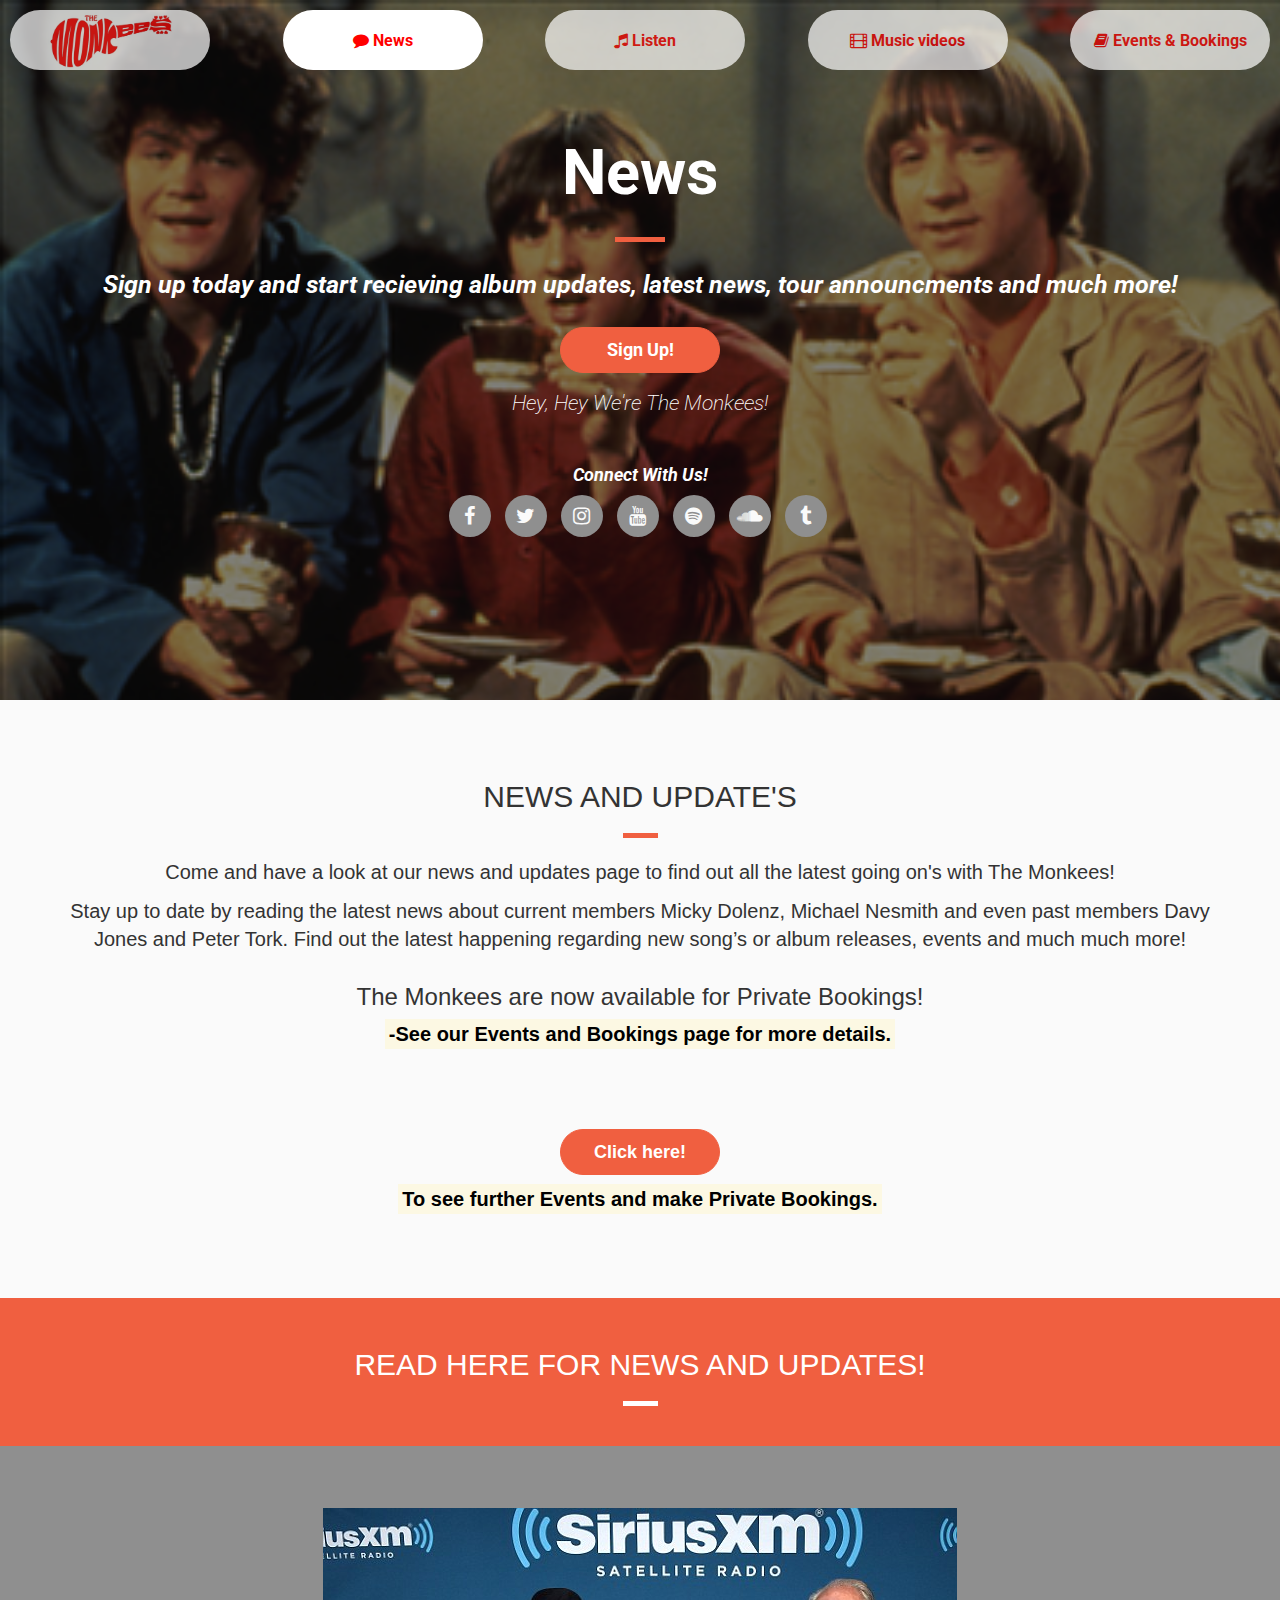
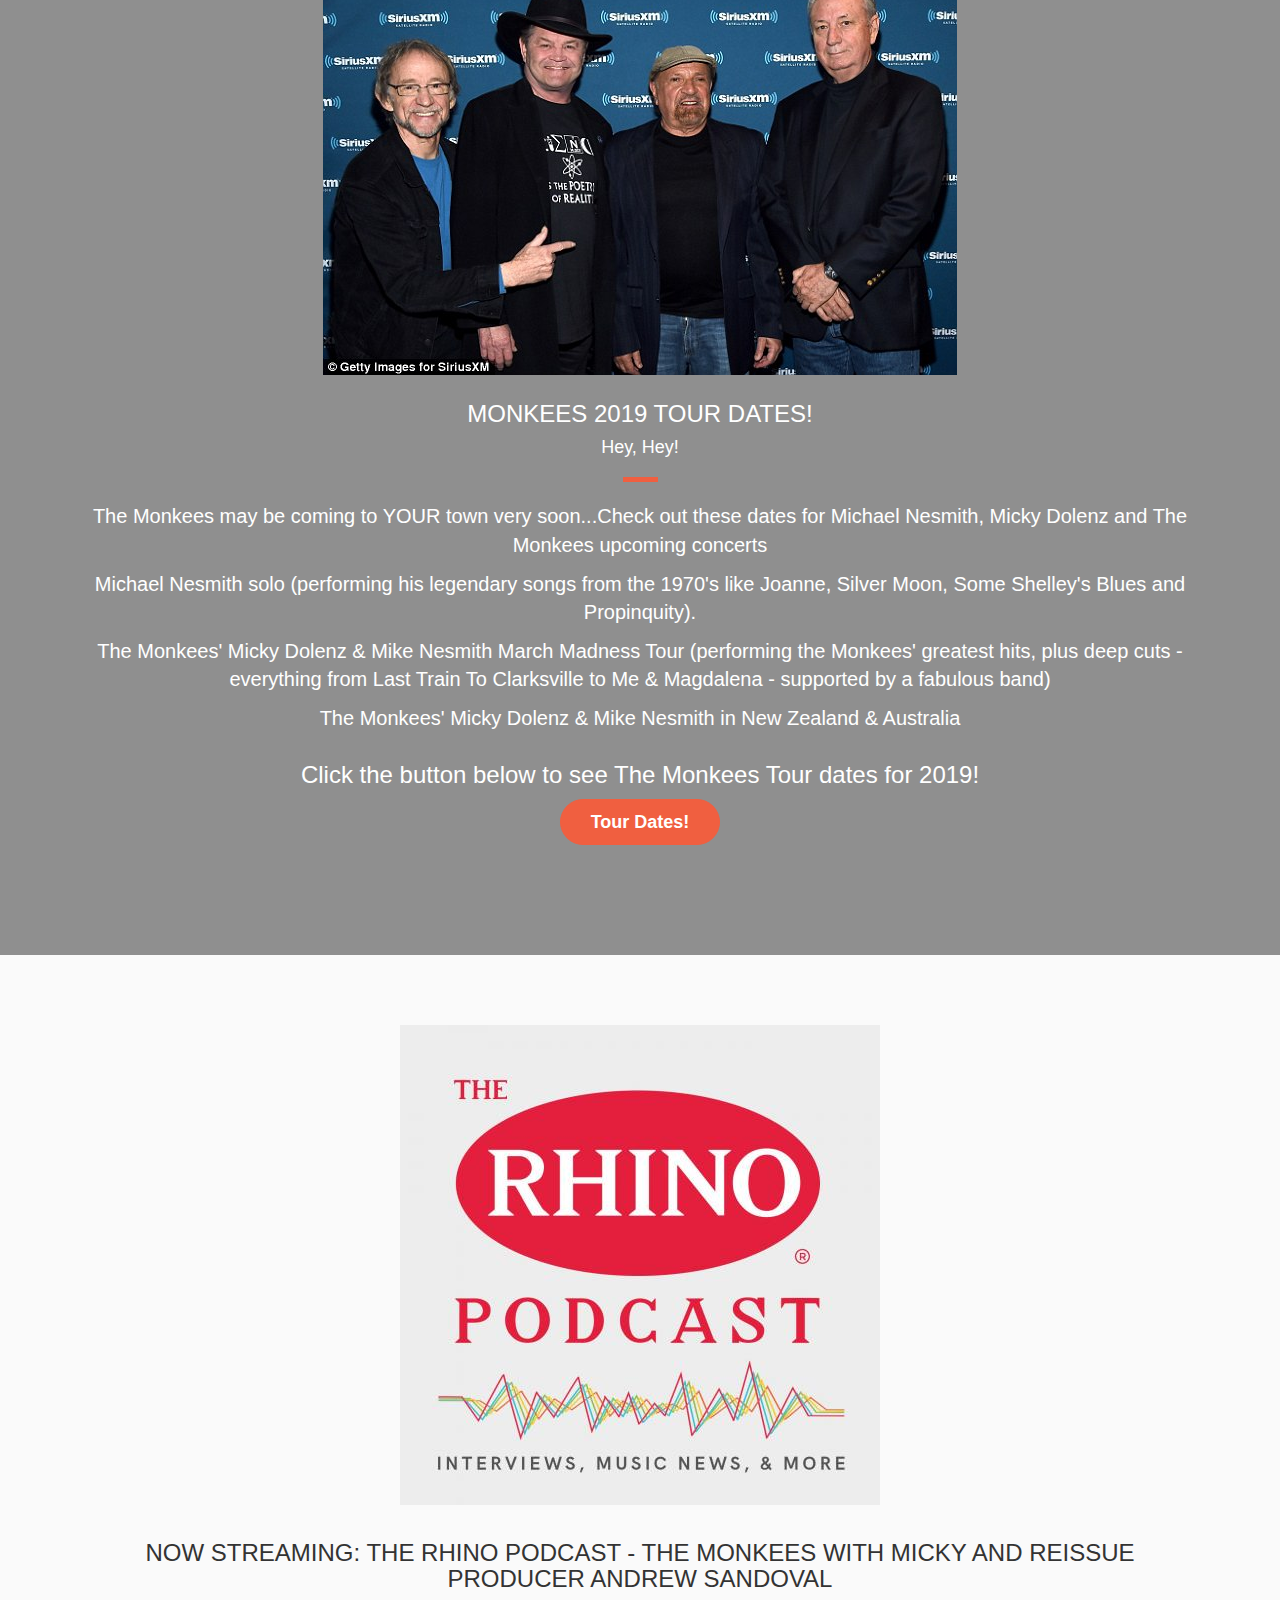
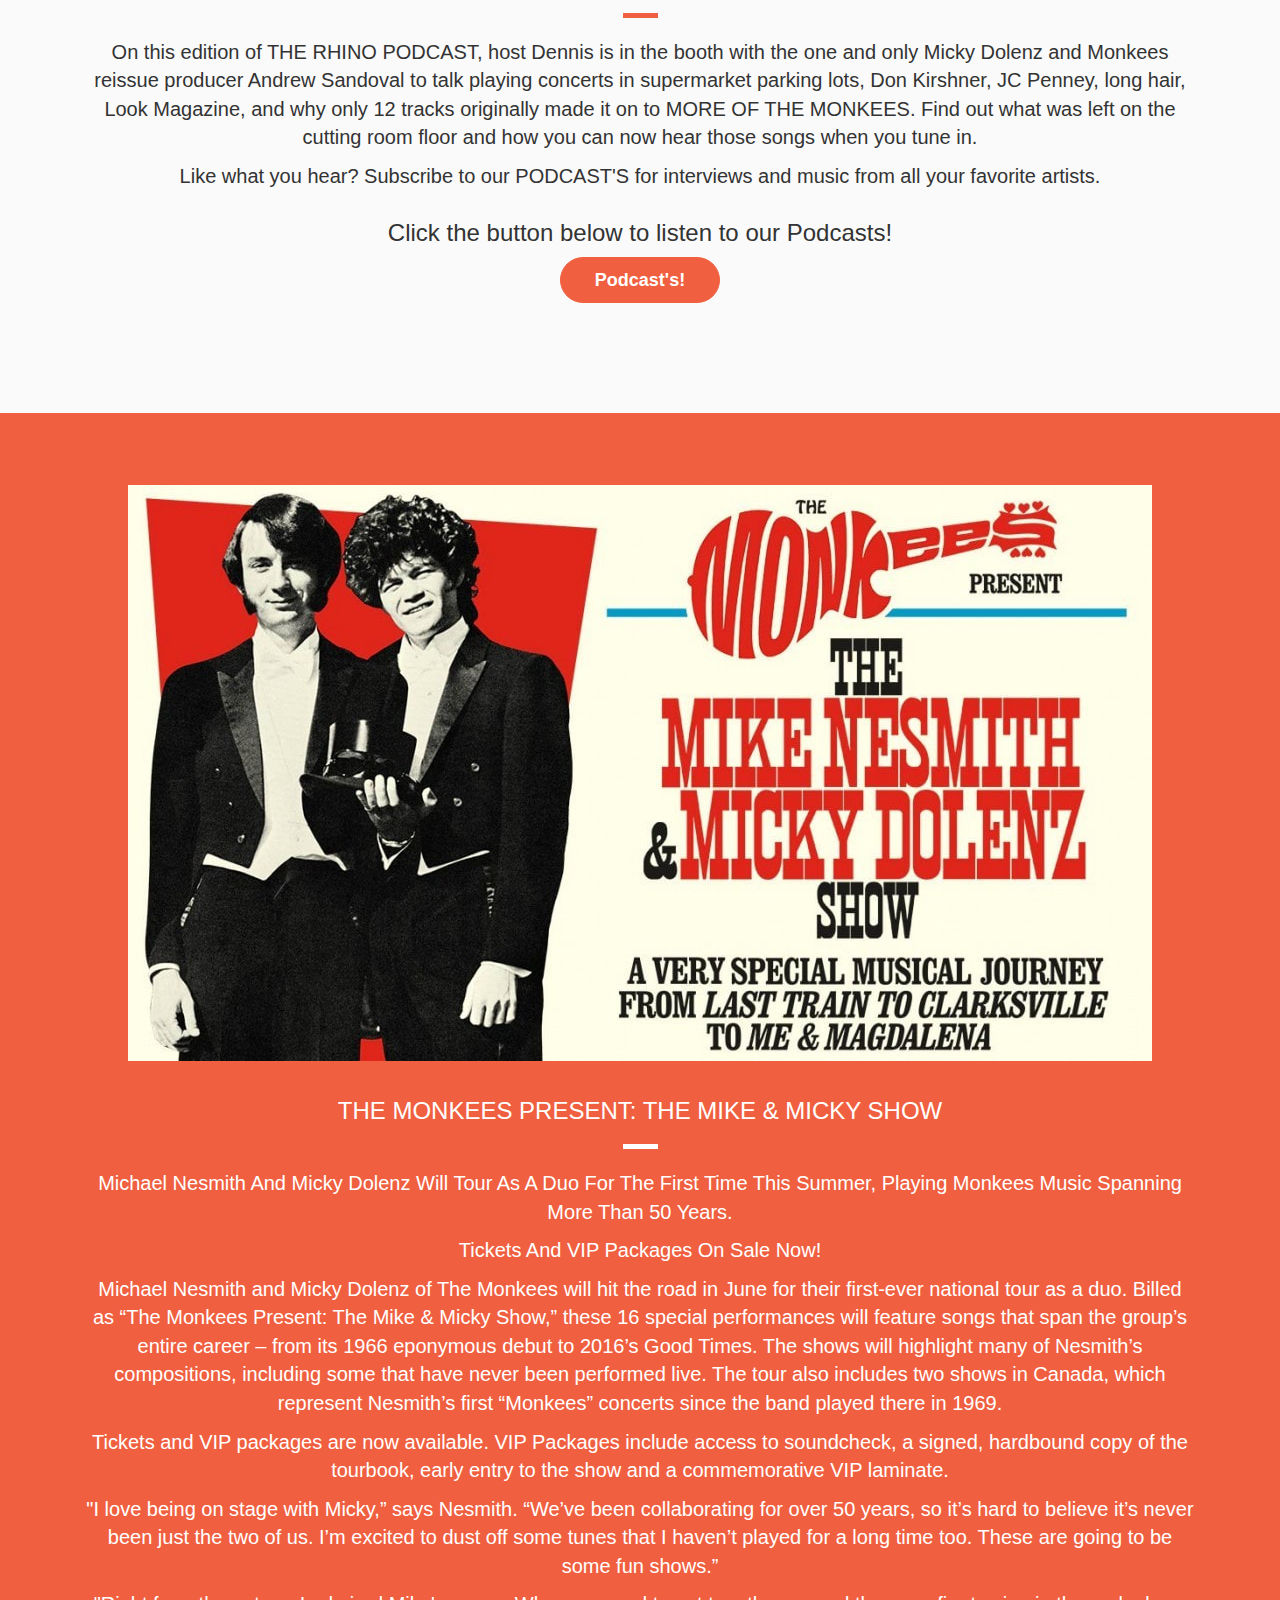
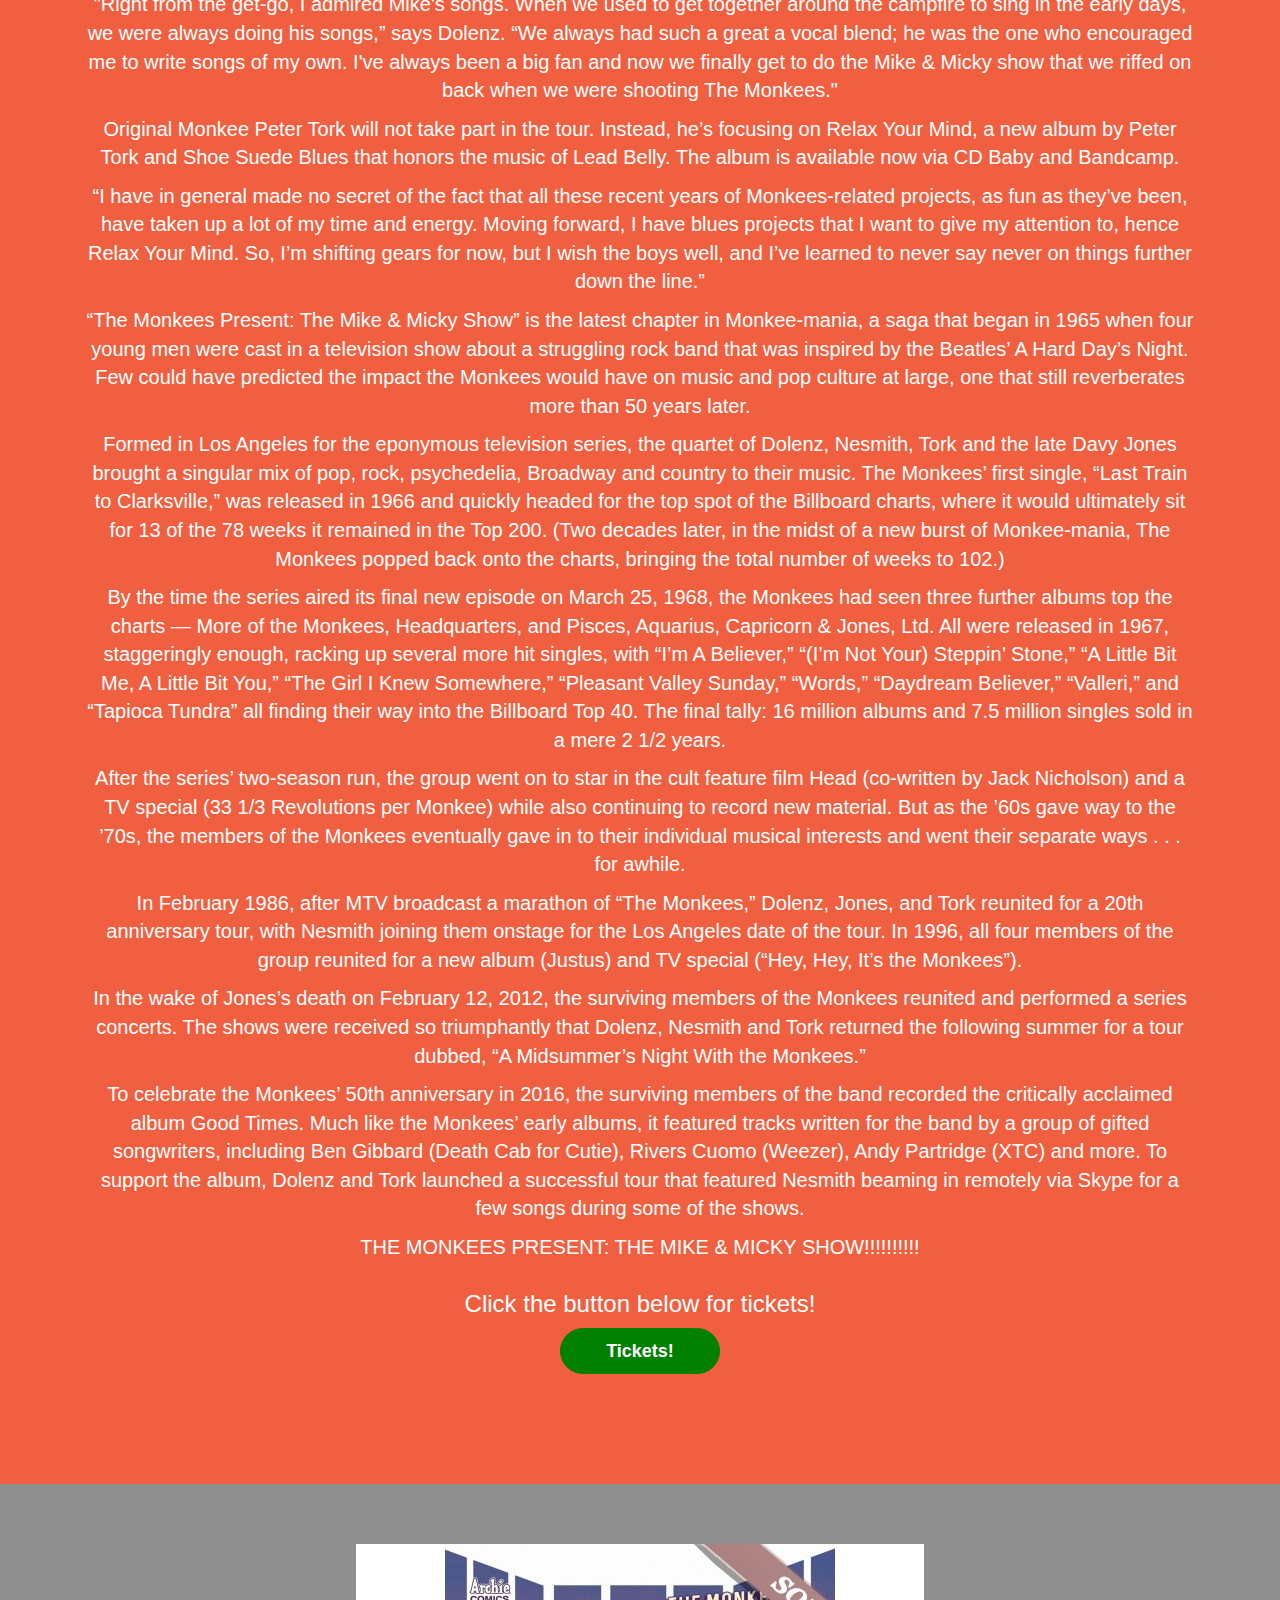
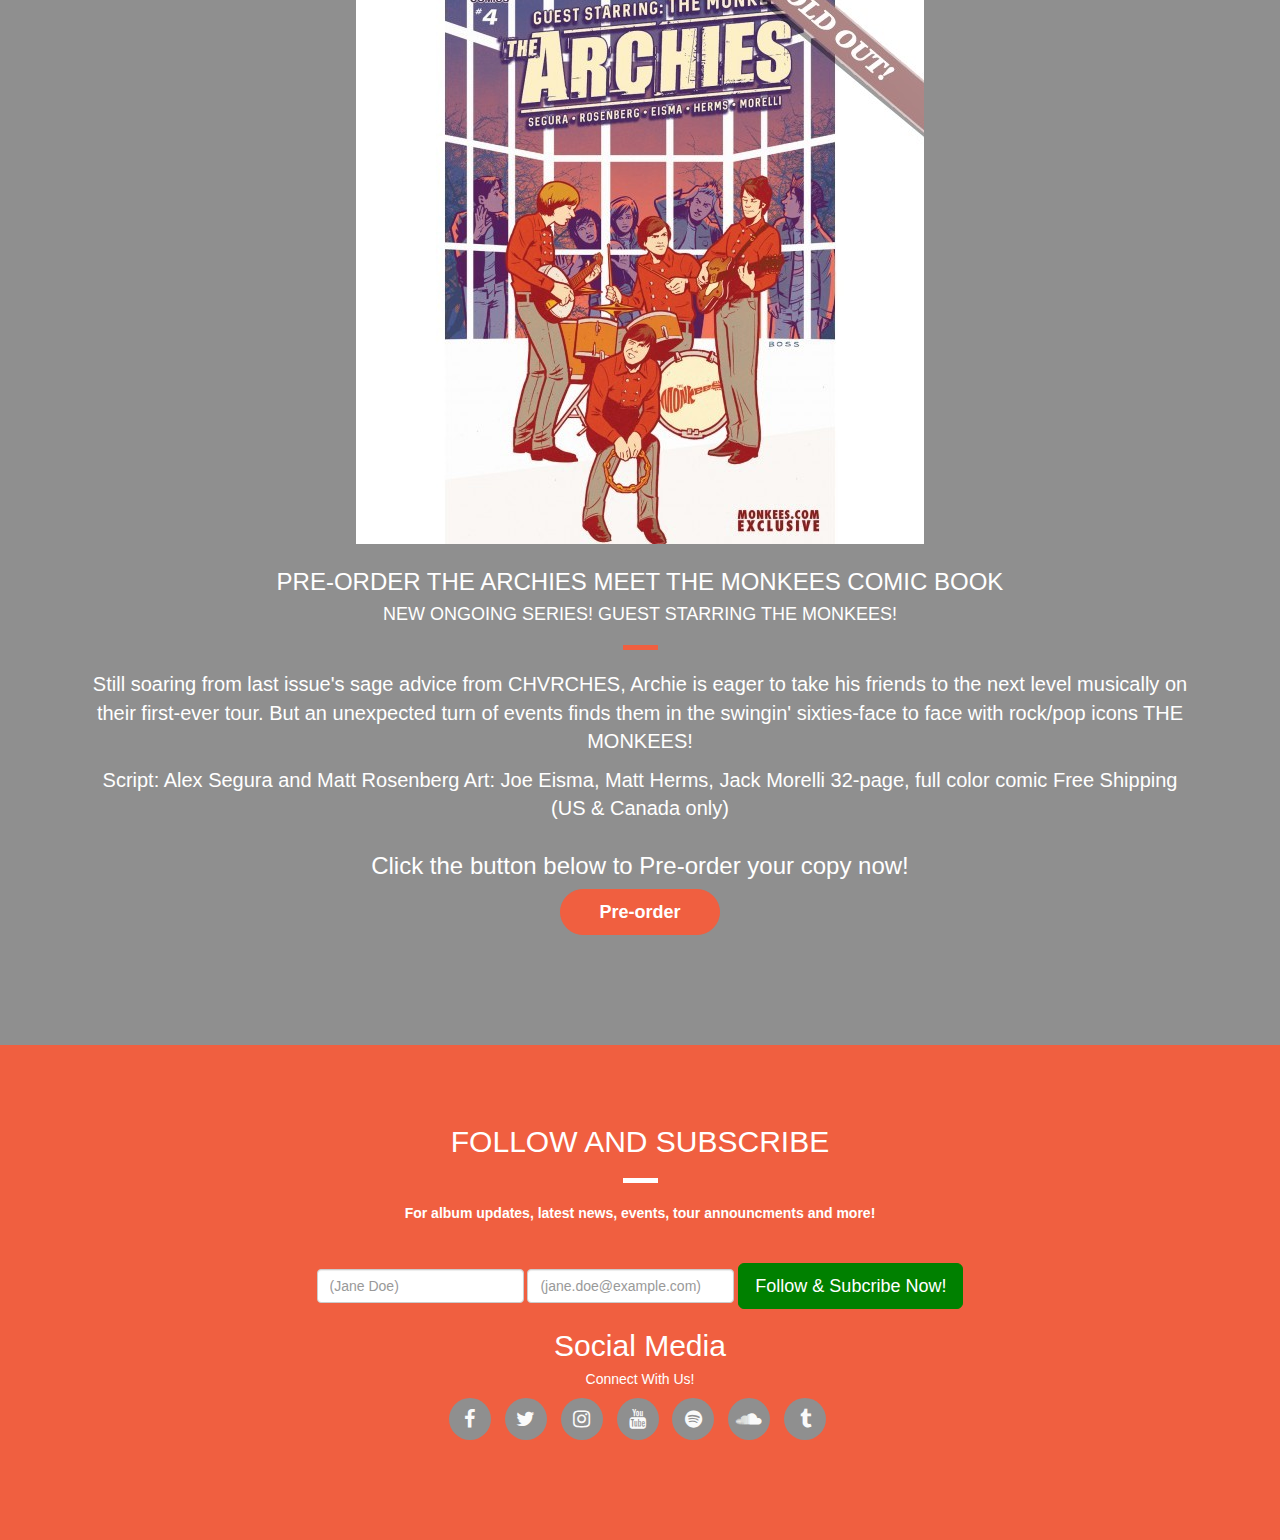
<file: news.html>
<!DOCTYPE html>
<html lang="en">

<head>
	<meta charset="utf-8">
	<meta name="viewport" content="width=device-width, initial-scale=1.0, shrink-to-fit=no">
	<link rel="stylesheet" href="https://cdnjs.cloudflare.com/ajax/libs/font-awesome/4.7.0/css/font-awesome.min.css" />
	<link rel="stylesheet" href="https://maxcdn.bootstrapcdn.com/bootstrap/3.3.7/css/bootstrap.min.css"
		type="text/css" />
	<link href="https://fonts.googleapis.com/css?family=Roboto:400,400i,700,700i" rel="stylesheet">
	<link rel="stylesheet" href="assets/css/style.css" type="text/css" />
	<title>Milestone Project/Monkees website</title>
</head>

<body>
	<header>
		<div class="news-landing-container">
			<div class="opaque-overlay">
				<div class="header-container">
					<nav class="navbar-inverse navbar-fixed-top">
						<label for="toggle">&#9776;</label>
						<input type="checkbox" id="toggle" />
						<div class="menu hidden-sm hidden-md hidden-lg active">
							<a href="index.html"><i class="fa fa-home " aria-hidden="true"></i> Home</a>
							<a href="news.html"><i class="fa fa-comment " aria-hidden="true"></i> News</a>
							<a href="listen.html"><i class="fa fa-music " aria-hidden="true"></i> Listen</a>
							<a href="music-video.html"><i class="fa fa-film " aria-hidden="true"></i> Music Videos</a>
							<a href="booking.html"><i class="fa fa-book " aria-hidden="true"></i> Events & Bookings</a>
						</div>
					</nav>
					<a href="index.html" class=" header-logo header-item hidden-xs"></a>

					<div class="header-item hidden-xs active">
						<a href="news.html"><i class="fa fa-comment" aria-hidden="true"></i> News</a>
					</div>
					<div class="header-item hidden-xs">
						<a href="listen.html"> <i class="fa fa-music" aria-hidden="true"></i> Listen</a>
					</div>
					<div class="header-item hidden-xs">
						<a href="music-video.html"> <i class="fa fa-film" aria-hidden="true"></i> Music videos</a>
					</div>
					<div class="header-item hidden-xs">
						<a href="booking.html"> <i class="fa fa-book" aria-hidden="true"></i> Events & Bookings</a>
					</div>
				</div>
				<div class="jumbo-container">
					<section class="jumbotron text-center">
						<h1>News</h1>
						<hr class="block-divider block-divider--long-orange">
						<p class="lead">Sign up today and start recieving album updates, latest news, tour announcments
							and much more! </p>
						<p><button class="btn btn-lg btn-success btn--cta btn--red" data-toggle='modal' data-target='#SignUpModal'>Sign Up!</button>
						</p>
						<p class="text-muted"><small>Hey, Hey We're The Monkees!</small></p>
						<div class="header-social">
							<div>
								<h5 class="uppercase general-sub">Connect With Us!</h5>
								<ul class="list-inline social-links">
									<li><a target="_blank" href="#"><i class="fa fa-facebook"></i></a></li>
									<li><a target="_blank" href="#"><i class="fa fa-twitter"></i></a></li>
									<li><a target="_blank" href="#"><i class="fa fa-instagram"></i></a></li>
									<li><a target="_blank" href="#"><i class="fa fa-youtube"></i></a></li>
									<li><a target="_blank" href="#"><i class="fa fa-spotify"></i></a></li>
									<li><a target="_blank" href="#"><i class="fa fa-soundcloud"></i></a></li>
									<li><a target="_blank" href="#"><i class="fa fa-tumblr"></i></a></li>
								</ul>
							</div>
						</div>
					</section>
				</div>
			</div>
		</div>
	</header>

	<!-- About News -->
	<section class="about">
		<div class="container-wrapper">
			<div class="container about-container content-container">
				<div class="row">
					<div class="col-xs-12">
						<div class="about-header">
							<h2 class="text-uppercase">News and Update's</h2>
							<hr class="block-divider block-divider--short">
						</div>
					</div>
				</div>
				<div class="row">
					<div class="col-xs-12">
						<p> Come and have a look at our news and updates page to find out all the latest going on's with
							The Monkees!</p>
						<p>Stay up to date by reading the latest news about current members Micky Dolenz, Michael
							Nesmith and even past members Davy Jones and Peter Tork. Find out the latest happening
							regarding new song’s or album releases, events and much
							much more!</p>
					</div>
				</div>
				<div class="row">
					<div class="col-xs-12">
						<h3>The Monkees are now available for Private Bookings!</h3>
						<strong><mark>-See our Events and Bookings page for more details.</mark></strong>
					</div>
				</div>
				<div class="tourdate-clickhere-container">
					<div class="tourdate-clickhere-item"></div>
					<p><a href="booking.html" class="btn btn-lg btn-success btn--cta btn--red">Click here!</a></p>
					<p><strong><mark> To see further Events and make Private Bookings.</mark></strong></p>
				</div>
			</div>
		</div>
	</section>
	<!-- /.About News -->


	<!--- News Updates> -->
	<div class="container-wrapper--orange">
		<div class="container news-header-container">
			<div class="news-header-item">
				<h2 class="text-uppercase">Read here for news and updates!</h2>
				<hr class="block-divider block-divider--short-white">
			</div>
		</div>
	</div>
	<div class="container-wrapper--newsgrey">
		<div class="container">
			<div class="news-item-container">
				<div class="news-item-image">
					<div id="tour-image"></div>
				</div>
				<div class="news-item">
					<h3>MONKEES 2019 TOUR DATES!</h3>
					<h4>Hey, Hey!</h4>
					<hr class="block-divider block-divider--short">
					<p class="text">The Monkees may be coming to YOUR town very soon...Check out these dates for Michael
						Nesmith, Micky Dolenz and The Monkees upcoming concerts</p>
					<p class="text">Michael Nesmith solo (performing his legendary songs from the 1970's like Joanne,
						Silver Moon, Some Shelley's Blues and Propinquity).</p>
					<p class="text">The Monkees' Micky Dolenz & Mike Nesmith March Madness Tour (performing the Monkees'
						greatest hits, plus deep cuts - everything from Last Train To Clarksville to Me & Magdalena -
						supported by a fabulous band)</p>
					<p class="text">The Monkees' Micky Dolenz & Mike Nesmith in New Zealand & Australia</p>
					<div class="news-button">
						<div class=" news-button col-xs-12">
							<h3>Click the button below to see The Monkees Tour dates for 2019!</h3>
							<p><a href="booking.html" class="btn btn-lg btn-success btn--cta btn--red">Tour Dates!</a>
							</p>
						</div>
					</div>
				</div>
			</div>
		</div>
	</div>
	<div class="container-wrapper">
		<div class="container">
			<div class="container news-item-container">
				<div class="news-item-image">
					<div id="micky-podcast"></div>
				</div>
				<div class="news-item">
					<h3>NOW STREAMING: THE RHINO PODCAST - THE MONKEES WITH MICKY AND REISSUE PRODUCER ANDREW SANDOVAL
					</h3>
					<hr class="block-divider block-divider--short">
					<p class="text">On this edition of THE RHINO PODCAST, host Dennis is in the booth with the one and
						only Micky Dolenz and Monkees reissue producer Andrew Sandoval to talk playing concerts in
						supermarket parking lots, Don Kirshner, JC Penney, long hair,
						Look Magazine, and why only 12 tracks originally made it on to MORE OF THE MONKEES. Find out
						what was left on the cutting room floor and how you can now hear those songs when you tune in.
					</p>
					<p class="text">Like what you hear? Subscribe to our PODCAST'S for interviews and music from all
						your favorite artists.</p>

					<div class="news-button">
						<div class=" news-button col-xs-12">
							<h3>Click the button below to listen to our Podcasts!</h3>
							<p><a href="listen.html" class="btn btn-lg btn-success btn--cta btn--red">Podcast's!</a></p>
						</div>
					</div>
				</div>
			</div>
		</div>
	</div>
	<div class="container-wrapper--orange">
		<div class="container">
			<div class="container news-item-container">
				<div class="news-item-image">
					<div id="show-image"></div>
				</div>
				<div class="news-item">
					<h3>THE MONKEES PRESENT: THE MIKE & MICKY SHOW</h3>
					<hr class="block-divider block-divider--short-white">
					<p class="text">Michael Nesmith And Micky Dolenz Will Tour As A Duo For The First Time This Summer,
						Playing Monkees Music Spanning More Than 50 Years.</p>
					<p class="text">Tickets And VIP Packages On Sale Now!</p>
					<p class="text">Michael Nesmith and Micky Dolenz of The Monkees will hit the road in June for their
						first-ever national tour as a duo. Billed as “The Monkees Present: The Mike & Micky Show,” these
						16 special performances will feature songs that span
						the group’s entire career – from its 1966 eponymous debut to 2016’s Good Times. The shows will
						highlight many of Nesmith’s compositions, including some that have never been performed live.
						The tour also includes two shows in Canada,
						which represent Nesmith’s first “Monkees” concerts since the band played there in 1969.</p>
					<p class="text">Tickets and VIP packages are now available. VIP Packages include access to
						soundcheck, a signed, hardbound copy of the tourbook, early entry to the show and a
						commemorative VIP laminate.</p>
					<p class="text">"I love being on stage with Micky,” says Nesmith. “We’ve been collaborating for over
						50 years, so it’s hard to believe it’s never been just the two of us. I’m excited to dust off
						some tunes that I haven’t played for a long time too.
						These are going to be some fun shows.”</p>
					<p class="text">"Right from the get-go, I admired Mike's songs. When we used to get together around
						the campfire to sing in the early days, we were always doing his songs,” says Dolenz. “We always
						had such a great a vocal blend; he was the one who
						encouraged me to write songs of my own. I've always been a big fan and now we finally get to do
						the Mike & Micky show that we riffed on back when we were shooting The Monkees."</p>
					<p class="text">Original Monkee Peter Tork will not take part in the tour. Instead, he’s focusing on
						Relax Your Mind, a new album by Peter Tork and Shoe Suede Blues that honors the music of Lead
						Belly. The album is available now via CD Baby and Bandcamp.</p>
					<p class="text">“I have in general made no secret of the fact that all these recent years of
						Monkees-related projects, as fun as they’ve been, have taken up a lot of my time and energy.
						Moving forward, I have blues projects that I want to give my
						attention to, hence Relax Your Mind. So, I’m shifting gears for now, but I wish the boys well,
						and I’ve learned to never say never on things further down the line.”</p>
					<p class="text">“The Monkees Present: The Mike & Micky Show” is the latest chapter in Monkee-mania,
						a saga that began in 1965 when four young men were cast in a television show about a struggling
						rock band that was inspired by the Beatles’ A Hard
						Day’s Night. Few could have predicted the impact the Monkees would have on music and pop culture
						at large, one that still reverberates more than 50 years later.</p>
					<p class="text">Formed in Los Angeles for the eponymous television series, the quartet of Dolenz,
						Nesmith, Tork and the late Davy Jones brought a singular mix of pop, rock, psychedelia, Broadway
						and country to their music. The Monkees’ first single,
						“Last Train to Clarksville,” was released in 1966 and quickly headed for the top spot of the
						Billboard charts, where it would ultimately sit for 13 of the 78 weeks it remained in the Top
						200. (Two decades later, in the midst of
						a new burst of Monkee-mania, The Monkees popped back onto the charts, bringing the total number
						of weeks to 102.)</p>
					<p class="text">By the time the series aired its final new episode on March 25, 1968, the Monkees
						had seen three further albums top the charts — More of the Monkees, Headquarters, and Pisces,
						Aquarius, Capricorn & Jones, Ltd. All were released in
						1967, staggeringly enough, racking up several more hit singles, with “I’m A Believer,” “(I’m Not
						Your) Steppin’ Stone,” “A Little Bit Me, A Little Bit You,” “The Girl I Knew Somewhere,”
						“Pleasant Valley Sunday,” “Words,” “Daydream
						Believer,” “Valleri,” and “Tapioca Tundra” all finding their way into the Billboard Top 40. The
						final tally: 16 million albums and 7.5 million singles sold in a mere 2 1/2 years.</p>
					<p class="text">After the series’ two-season run, the group went on to star in the cult feature film
						Head (co-written by Jack Nicholson) and a TV special (33 1/3 Revolutions per Monkee) while also
						continuing to record new material. But as the ’60s
						gave way to the ’70s, the members of the Monkees eventually gave in to their individual musical
						interests and went their separate ways . . . for awhile.</p>
					<p class="text">In February 1986, after MTV broadcast a marathon of “The Monkees,” Dolenz, Jones,
						and Tork reunited for a 20th anniversary tour, with Nesmith joining them onstage for the Los
						Angeles date of the tour. In 1996, all four members of the
						group reunited for a new album (Justus) and TV special (“Hey, Hey, It’s the Monkees”).</p>
					<p class="text">In the wake of Jones’s death on February 12, 2012, the surviving members of the
						Monkees reunited and performed a series concerts. The shows were received so triumphantly that
						Dolenz, Nesmith and Tork returned the following summer for
						a tour dubbed, “A Midsummer’s Night With the Monkees.”</p>
					<p class="text">To celebrate the Monkees’ 50th anniversary in 2016, the surviving members of the
						band recorded the critically acclaimed album Good Times. Much like the Monkees’ early albums, it
						featured tracks written for the band by a group of gifted
						songwriters, including Ben Gibbard (Death Cab for Cutie), Rivers Cuomo (Weezer), Andy Partridge
						(XTC) and more. To support the album, Dolenz and Tork launched a successful tour that featured
						Nesmith beaming in remotely via Skype
						for a few songs during some of the shows.</p>
					<p class="text">THE MONKEES PRESENT: THE MIKE & MICKY SHOW!!!!!!!!!!</p>
					<div class="news-button">
						<div class=" news-button col-xs-12">
							<h3>Click the button below for tickets!</h3>
							<p><a href="#" class="btn btn-lg btn-success btn--cta btn--green">Tickets!</a></p>
						</div>
					</div>
				</div>
			</div>
		</div>
	</div>
	<div class="container-wrapper--newsgrey">
		<div class="container">
			<div class="container news-item-container">
				<div class="news-item-image">
					<div id="comic-image"></div>
				</div>
				<div class="news-item">
					<h3>PRE-ORDER THE ARCHIES MEET THE MONKEES COMIC BOOK</h3>
					<h4>NEW ONGOING SERIES! GUEST STARRING THE MONKEES!</h4>
					<hr class="block-divider block-divider--short">
					<p class="text">Still soaring from last issue's sage advice from CHVRCHES, Archie is eager to take
						his friends to the next level musically on their first-ever tour. But an unexpected turn of
						events finds them in the swingin' sixties-face to face with
						rock/pop icons THE MONKEES!</p>
					<p class="text">Script: Alex Segura and Matt Rosenberg Art: Joe Eisma, Matt Herms, Jack Morelli
						32-page, full color comic Free Shipping (US & Canada only)</p>
					<div class="news-button">
						<div class=" news-button col-xs-12">
							<h3>Click the button below to Pre-order your copy now!</h3>
							<p><a href="#" class="btn btn-lg btn-success btn--cta btn--red">Pre-order</a></p>
						</div>
					</div>
				</div>
			</div>
		</div>
	</div>
	<!--- /.News Updates -->

	<div class="container-wrapper container-wrapper--orange">
		<div class="container footer-container content-container">
			<!-- Footer -->
			<footer class="footer">
				<div class="row follow-and-subscribe">
					<div class="col-xs-12">
						<div class="follow-subscribe-header">
							<h2 class="text-uppercase"> Follow and Subscribe</h2>
							<hr class="block-divider block-divider--short-white">
						</div>
						<p class="footer-text">
							<strong> For album updates, latest news, events, tour announcments and more!</strong></p>
					</div>
					<div class="col-xs-12">
						<div class="social-sign-up">
							<form class="form-inline">
								<div class="form-group">
									<label for="exampleInputName2"></label>
									<input type="text" class="form-control" id="exampleInputName2" placeholder="(Jane Doe)" required>
                                </div>
									<div class="form-group">
										<label for="exampleInputEmail2"></label>
										<input type="email" class="form-control" id="exampleInputEmail2" placeholder="(jane.doe@example.com)" required>
                                </div>
										<button type="submit" class="btn btn-lg btn-success btn--green btn-follow">Follow & Subcribe Now!</button>
							</form>
						</div>
					</div>
				</div>
				<div class="row social-media">
					<div class="col-xs-12">
						<div class="social-media-header">
							<h2>Social Media</h2>
						</div>
						<h5 class="uppercase general-sub">Connect With Us!</h5>
						<ul class="list-inline social-links">
							<li><a target="_blank" href="#"><i class="fa fa-facebook"></i></a></li>
							<li><a target="_blank" href="#"><i class="fa fa-twitter"></i></a></li>
							<li><a target="_blank" href="#"><i class="fa fa-instagram"></i></a></li>
							<li><a target="_blank" href="#"><i class="fa fa-youtube"></i></a></li>
							<li><a target="_blank" href="#"><i class="fa fa-spotify"></i></a></li>
							<li><a target="_blank" href="#"><i class="fa fa-soundcloud"></i></a></li>
							<li><a target="_blank" href="#"><i class="fa fa-tumblr"></i></a></li>
						</ul>
					</div>
				</div>
			</footer>
			<!-- /.Footer -->
		</div>
	</div>

	<!-- Modal -->
	<div class="modal fade" id="SignUpModal" tabindex="-1" role="dialog" aria-labelledby="myModalLabel">
		<div class="modal-dialog" role="document">
			<div class="modal-content">
				<div class="modal-header">
					<button type="button" class="close" data-dismiss="modal" aria-label="Close"><span aria-hidden="true">&times;</span></button>
					<h4 class="modal-title" id="myModalLabel">Sign Up for News Updates from The Monkees!</h4>
				</div>
				<div class="modal-body">
					<form>
						<div class="form-group">
							<label for="email"></label>
							<strong>Email address:</strong>
							<input type="email" class="form-control" id="email" placeholder="Email" required>
							<p class="help-block"><strong>We'll never share your Email address with anyone.</strong></p>
						</div>
						<div class="form-group">
							<label for="name"></label>
							<strong>Name:</strong>
							<input type="text" class="form-control" id="name" placeholder="Name" required>
                        </div>
							<button type="submit" class="btn btn-success"><strong>Sign Up!</strong></button>
					</form>
				</div>
			</div>
		</div>
	</div>

	<script src="https://code.jquery.com/jquery-3.2.1.min.js"
		integrity="sha256-hwg4gsxgFZhOsEEamdOYGBf13FyQuiTwlAQgxVSNgt4=" crossorigin="anonymous"></script>
	<script src="https://maxcdn.bootstrapcdn.com/bootstrap/3.3.7/js/bootstrap.min.js"
		integrity="sha384-Tc5IQib027qvyjSMfHjOMaLkfuWVxZxUPnCJA7l2mCWNIpG9mGCD8wGNIcPD7Txa" crossorigin="anonymous">
	</script>
    <script src="script.js"></script>
</body>

</html>
</file>
<file: assets/css/style.css>
@import url('https://fonts.googleapis.com/css?family=Roboto:300,400,400i,700');

.callout-container-music {
    align-items: center;

    background: url('../images/themonkees-bandset.jpg') no-repeat center center fixed;
    -webkit-background-size: cover;
    -moz-background-size: cover;
    -o-background-size: cover;
    background-size: cover;

    display: flex;
    height: 100vh;
    justify-content: center;
    position: relative;

}


.callout-container-video {
    height: 100vh;

    background: url('../images/themonkeeshead.jpg') no-repeat center center fixed;
    -webkit-background-size: cover;
    -moz-background-size: cover;
    -o-background-size: cover;
    background-size: cover;

    display: flex;
    align-items: center;
    justify-content: center;

    position: relative;
}

.callout-container-events-and-bookings {
    height: 100vh;

    background: url('../images/themonkees-playing.jpg') no-repeat center center fixed;
    -webkit-background-size: cover;
    -moz-background-size: cover;
    -o-background-size: cover;
    background-size: cover;

    display: flex;
    align-items: center;
    justify-content: center;

    position: relative;
}

.opaque-overlay {
    position: absolute;
    top: 0;
    left: 0;
    height: 100%;
    width: 100%;
    background-color: rgba(0, 0, 0, 0.5);
}

.content-container {
    padding-top: 60px;
    padding-bottom: 75px;
}

.container-wrapper {
    background-color: #fafafa;
}

.container-wrapper--orange {
    background-color: #f05f40;
    color: white;
}

.container-wrapper--grey {
    background-color: #8f8f8f;
    color: white;
}


/*----------------------------------------------------Jumbotron*/

.jumbotron {
    background-color: transparent;
}

.jumbotron h1 {
    color: white;
    font-weight: bold;
    margin-bottom: 30px;
}


.jumbotron .lead {
    margin: 25px 0;
    font-family: Roboto, "sans-serif", "arial";
    font-size: 25px;
    font-weight: bold;
    font-style: italic;
    text-align: center;
    text-decoration: none;
    color: white;
}


.jumbotron small {
    font-size: 100%;
    font-style: italic;
    color: white;
}

/*----------------------------------------------------Block-divider*/

.block-divider {
    width: 120px;
    height: 5px;
    border: 0;
}

.block-divider--short {
    width: 35px;
    background-color: #f05f40;
}

.block-divider--short-white {
    width: 35px;
    background-color: white;
}

.block-divider--long-orange {
    width: 50px;
    background-color: #f05f40;
}



/*----------------------------------------------------Buttons*/

.btn--cta {
    font-weight: bold;
    border-radius: 23px;
    width: 160px;
}

.btn-follow {
    margin-top: 30px;
}

.btn--red {
    color: white;
    background-color: #f05f40;
    border-color: #f05f40;
}

.btn--red:hover,
.btn--red:active,
.btn--red:focus,
.btn--red:active:focus {
    background-color: #df4929;
    border-color: #df4929;
    color: white;
}

.btn--green {
    color: white;
    background-color: green;
    border-color: green;

}

.btn--green:hover,
.btn--green:active,
.btn--green:focus,
.btn--green:active:focus {
    background-color: #006400;
    border-color: #006400;
    color: white;
}

/*----------------------------------------------------Landing Page Headers*/

.about-header {
    margin-bottom: 0;
    border-bottom: 0;
    text-align: center;
}

.landing-video-header {
    margin-bottom: 0;
    border-bottom: 0;
    text-align: center;
}

.tourdates-header {
    margin-bottom: 0;
    border-bottom: 0;
    text-align: center;
}

.follow-subscribe-header {
    margin-bottom: 0;
    border-bottom: 0;
    text-align: center;
}

.social-media-header {
    margin-bottom: 0;
    border-bottom: 0;
    text-align: center;
}

/*----------------------------------------------------Landing Page Headers*/

/*----------------------------------------------------About-Container*/

.about {
    font-family: sans-serif, "arial";
    Font-size: 20px;
    text-align: center;
}

.about-footer {
    font-family: sans-serif, "arial";
    Font-size: 20px;
    font-style: italic;
    text-align: center;
}

/*----------------------------------------------------Video-Container*/

.videowrapper {
    position: relative;
    padding-bottom: 56.25%;
    padding-top: 25px;
    height: 0px;
}

.videowrapper iframe {
    position: absolute;
    left: 0px;
    top: 0px;
    right: 0px;
    bottom: 0px;
    height: 100%;
    width: 100%;
}

.video-text {
    font-family: sans-serif, "arial";
    Font-size: 20px;
    text-align: center;
}


/*----------------------------------------------------Footer-Container*/

.social-media {
    text-align: center;
}

.footer-text {
    text-align: center;
}

.form-group {
    margin-top: 30px;
}

.social-sign-up {
    text-align: center;
}

.social-links {
    padding-bottom: 15px;

}

.social-links li a i {
    width: 42px;
    height: 42px;
    padding: 18px 0;
    border-radius: 50%;
    font-size: 20px;
    line-height: 7px;
    text-align: center;
    color: #fafafa;
    background: #8f8f8f;
    transition: all 0.35s ease-in-out;
    -moz-transition: all 0.35s ease-in-out;
    -webkit-transition: all 0.35s ease-in-out;
    -o-transition: all 0.35s ease-in-out;
}

.social-links li a i:hover {
    background: #BDBD0A;
}


/*----------------------------------------------------Video page*/

.landing-container {
    width: 100%;
    height: 700px;
    background: url('../images/themonkees2edit1.jpg') no-repeat center center fixed;
    -webkit-background-size: cover;
    -moz-background-size: cover;
    -o-background-size: cover;
    background-size: cover;
    align-items: center;
    justify-content: center;
    font-family: Roboto;
    font-size: 16px;
    font-weight: bold;
}

.header-container {
    width: 100%;
    height: 70px;
    display: flex;
    justify-content: space-between;
    padding: 10px 10px 0px 10px;
}

.header-logo {
    background: url('../images/themonkeeslogo.jpg');
    background-position: center;
    background-repeat: no-repeat;
    background-size: contain;
    height: 100%;
    width: 220px;
    border-radius: 30px;
    margin-right: 10px;
}

.header-logo {
    cursor: pointer;
}

.header-item-container {
    display: flex;
    width: 100%;

}

.header-item {
    height: 100%;
    width: 200px;
    padding: 20px;
    border-radius: 30px;
    background-color: white;
    opacity: 0.7;
    text-align: center;
}

.header-item:hover,
.header-item:active,
.header-item:focus,
.header-item:active:focus {
    background-color: #FBE945;
    border-color: #FBE945;
    transition: 0.2s;

}

.header-item a {
    font-family: Roboto, "sans-serif", "arial";
    font-size: 16px;
    font-weight: bold;
    text-align: center;
    text-decoration: none;
    color: #FF0000;
}


.jumob-container {
    width: 70%;
    height: 300px;
    background-color: #BDBD0A;
}

.header-social {
    padding-top: 22px;
}

.header-social h5 {
    font-family: Roboto, "sans-serif", "arial";
    font-size: 18px;
    font-style: italic;
    font-weight: bold;
    text-align: center;
    text-decoration: none;
    color: white;
}

/*----------------------------------------------------text*/

.text {
    font-family: sans-serif, "arial";
    Font-size: 20px;
    text-align: center;
}

/*----------------------------------------------------About section*/

.tourdate-clickhere-container {
    margin-top: 80px;

}

.tourdate-clickhere-item {
    text-align: center;
}

/*----------------------------------------------------Tour Dates section*/

.tour-dates-container-wrapper {
    background-color: #fafafa;
}

.tour-dates-container {
    width: 100%;
    height: auto;
    padding-top: 60px;
    padding-bottom: 75px;
}


.tour-dates-header-container {
    width: 100%;
    height: auto;

}

.tour-dates-header-item {
    margin-bottom: 0;
    border-bottom: 0;
    text-align: center;
}


.tour-dates-info-container {
    width: 100%;
    height: auto;
    display: flex;
    flex-direction: row;
    justify-content: space-between;
    padding: 10px 10px 10px 10px;
    flex-flow: wrap;
    align-items: stretch;
}

.tour-dates-info-item {
    width: 350px;
    height: 80px;
    background-color: transparent;
    margin-top: 20px;
    margin-bottom: 20px;
    padding-top: 60px;
}

.tour-dates-info-item {
    padding-bottom: 50px;
}

.tour-dates-info-item {
    text-align: center;
}

.tourdate-details {
    text-align: center;
}

.tourdate-clickhere {
    text-align: center;
}

@media only screen and (max-width: 600px) {

    .tour-dates-info-container .tour-dates-info-item button {
        margin-top: 50px;
        margin-bottom: 100px;
    }
}

@media only screen and (max-width: 500px) {

    .tour-dates-info-container .tour-dates-info-item button {
        margin-top: 60px;
        margin-bottom: 100px;
    }
}

@media only screen and (max-width: 400px) {

    .tour-dates-info-container .tour-dates-info-item button {
        margin-top: 70px;
        margin-bottom: 100px;
    }
}

@media only screen and (max-width: 264px) {

    .tour-dates-info-container .tour-dates-info-item button {
        margin-top: 90px;
        margin-bottom: 100px;
    }
}


/*----------------------------------------------------News page*/

.news-landing-container {
    background: url('../images/themonkees-tea-break.png') no-repeat fixed;
    width: 100%;
    height: 700px;
    -webkit-background-size: cover;
    -moz-background-size: cover;
    -o-background-size: cover;
    background-size: cover;
    align-items: center;
    justify-content: center;
    font-family: Roboto;
    font-size: 16px;
    font-weight: bold;
}

.opaque-overlay {
    position: absolute;
    z-index: 10;
    top: 0;
    left: 0;
    height: 700px;
    width: 100%;
    background-color: rgba(0, 0, 0, 0.5);
}

.container-wrapper--newsgrey {
    background-color: #8f8f8f;
    color: white;
}

.news-container {
    width: 100%;
    height: auto;
    padding-top: 60px;
    padding-bottom: 75px;
    background-color: transparent;
}

.news-header-container {
    width: 100%;
    height: auto;
    padding-top: 30px;
    padding-bottom: 20px
}

.news-header-item {
    margin-bottom: 0;
    border-bottom: 0;
    text-align: center;
    background-color: transparent;
}

.news-item-container {
    width: 100%;
    height: auto;
    display: flex;
    flex-direction: column;
    justify-content: center;
    align-items: center;
    align-content: center;
    padding-top: 60px;
    padding-bottom: 75px;
    background-color: transparent;
}

.news-item-image {
    height: 100%;
    width: auto;
    padding: 0px 0px 0px 0px;
}

.news-item {
    height: 100%;
    width: auto;
    text-align: center;
    padding: 5px 0px 25px 0px;
}

.news-button {
    text-align: center;
}

#tour-image {
    background-image: url('../images/themonkees-tour.jpg');
    background-repeat: no-repeat;
    background-position: center;
    background-size: auto;
}

#micky-podcast {
    background-image: url('../images/themonkees-podcast.jpg');
    background-repeat: no-repeat;
    background-position: center;
    background-size: auto;
}

#micky-podcast-2 {
    background-image: url('../images/themonkees-podcast-2.jpg');
    background-repeat: no-repeat;
    background-position: center;
    background-size: auto;
}

#micky-podcast-3 {
    background-image: url('../images/themonkees-podcast-3.jpg');
    background-repeat: no-repeat;
    background-position: center;
    background-size: auto;
}

#show-image {
    background-image: url('../images/themonkees-show.jpg');
    background-repeat: no-repeat;
    background-position: center;
    background-size: auto;
}

#comic-image {
    background-image: url('../images/themonkees-comic.jpg');
    background-repeat: no-repeat;
    background-position: center;
    background-size: auto;
}

@media only screen and (max-width: 320px) {
    #tour-image {
        height: 470px;
        width: 320px;
    }
    #micky-podcast {
        height: 500px;
        width: 320px; 
    }
    #micky-podcast-2 {
        height: 500px;
        width: 320px; 
    }
    #micky-podcast-3 {
        height: 500px;
        width: 320px; 
    }
    #show-image { 
        height: 600px;
        width: 320px; 
    }
    #comic-image {
        height: 600px;
        width: 320px;
    }
}

@media only screen and (min-width: 321px) and (max-width:360px) {
#tour-image {
        height: 470px;
        width: 360px;
    }
    #micky-podcast {
        height: 500px;
        width: 360px; 
    }
    #micky-podcast-2 {
        height: 500px;
        width: 360px; 
    }
    #micky-podcast-3 {
        height: 500px;
        width: 360px; 
    }
    #show-image { 
        height: 600px;
        width: 360px; 
    }
    #comic-image {
        height: 600px;
        width: 360px;
    }
}

@media only screen and (min-width: 361px) and (max-width:375px) {
#tour-image {
        height: 470px;
        width: 375px;
    }
    #micky-podcast {
        height: 500px;
        width: 375px; 
    }
    #micky-podcast-2 {
        height: 500px;
        width: 375px; 
    }
    #micky-podcast-3 {
        height: 500px;
        width: 375px; 
    }
    #show-image { 
        height: 600px;
        width: 375px; 
    }
    #comic-image {
        height: 600px;
        width: 375px;
    }
}

@media only screen and (min-width: 376px) and (max-width:411px) {
#tour-image {
        height: 470px;
        width: 411px;
    }
    #micky-podcast {
        height: 500px;
        width: 411px; 
    }
    #micky-podcast-2 {
        height: 500px;
        width: 411px; 
    }
    #micky-podcast-3 {
        height: 500px;
        width: 411px; 
    }
    #show-image { 
        height: 600px;
        width: 411px; 
    }
    #comic-image {
        height: 600px;
        width: 411px;
    }
}

@media only screen and (min-width: 412px) and (max-width:414px) {
#tour-image {
        height: 470px;
        width: 414px;
    }
    #micky-podcast {
        height: 500px;
        width: 414px; 
    }
    #micky-podcast-2 {
        height: 500px;
        width: 414px; 
    }
    #micky-podcast-3 {
        height: 500px;
        width: 414px; 
    }
    #show-image { 
        height: 600px;
        width: 414px; 
    }
    #comic-image {
        height: 600px;
        width: 414px;
    }
}

@media only screen and (min-width: 415px) and (max-width:568px) {
#tour-image {
        height: 470px;
        width: 568px;
    }
    #micky-podcast {
        height: 500px;
        width: 500px; 
    }
    #micky-podcast-2 {
        height: 500px;
        width: 500px; 
    }
    #micky-podcast-3 {
        height: 500px;
        width: 500px; 
    }
    #show-image { 
        height: 600px;
        width: 568px; 
    }
    #comic-image {
        height: 600px;
        width: 568px;
    }
}

@media only screen and (min-width: 569px) and (max-width:640px) {
#tour-image {
        height: 470px;
        width: 640px;
    }
    #micky-podcast {
        height: 500px;
        width: 500px; 
    }
    #micky-podcast-2 {
        height: 500px;
        width: 500px; 
    }
    #micky-podcast-3 {
        height: 500px;
        width: 500px; 
    }
    #show-image { 
        height: 600px;
        width: 640px; 
    }
    #comic-image {
        height: 600px;
        width: 568px;
    }
}

@media only screen and (min-width: 641px) and (max-width:667px) {
#tour-image {
        height: 470px;
        width: 640px;
    }
    #micky-podcast {
        height: 500px;
        width: 500px; 
    }
    #micky-podcast-2 {
        height: 500px;
        width: 500px; 
    }
    #micky-podcast-3 {
        height: 500px;
        width: 500px; 
    }
    #show-image { 
        height: 600px;
        width: 667px; 
    }
    #comic-image {
        height: 600px;
        width: 568px;
    }
}

@media only screen and (min-width: 668px) and (max-width:731px) {
#tour-image {
        height: 470px;
        width: 640px;
    }
    #micky-podcast {
        height: 500px;
        width: 500px; 
    }
    #micky-podcast-2 {
        height: 500px;
        width: 500px; 
    }
    #micky-podcast-3 {
        height: 500px;
        width: 500px; 
    }
    #show-image { 
        height: 600px;
        width: 731px; 
    }
    #comic-image {
        height: 600px;
        width: 568px;
    }
}

@media only screen and (min-width: 732px) and (max-width:736px) {
#tour-image {
        height: 470px;
        width: 640px;
    }
    #micky-podcast {
        height: 500px;
        width: 500px; 
    }
    #micky-podcast-2 {
        height: 500px;
        width: 500px; 
    }
    #micky-podcast-3 {
        height: 500px;
        width: 500px; 
    }
    #show-image { 
        height: 600px;
        width: 736px; 
    }
    #comic-image {
        height: 600px;
        width: 568px;
    }
}

@media only screen and (min-width: 737px) and (max-width:768px) {
#tour-image {
        height: 470px;
        width: 640px;
    }
    #micky-podcast {
        height: 500px;
        width: 500px; 
    }
    #micky-podcast-2 {
        height: 500px;
        width: 500px; 
    }
    #micky-podcast-3 {
        height: 500px;
        width: 500px; 
    }
    #show-image { 
        height: 600px;
        width: 768px; 
    }
    #comic-image {
        height: 600px;
        width: 568px;
    }
}

@media only screen and (min-width: 769px) and (max-width:812px) {
#tour-image {
        height: 470px;
        width: 640px;
    }
    #micky-podcast {
        height: 500px;
        width: 500px; 
    }
    #micky-podcast-2 {
        height: 500px;
        width: 500px; 
    }
    #micky-podcast-3 {
        height: 500px;
        width: 500px; 
    }
    #show-image { 
        height: 600px;
        width: 812px; 
    }
    #comic-image {
        height: 600px;
        width: 568px;
    }
}

@media only screen and (min-width: 813px) and (max-width:1023px) {
#tour-image {
        height: 470px;
        width: 640px;
    }
    #micky-podcast {
        height: 500px;
        width: 500px; 
    }
    #micky-podcast-2 {
        height: 500px;
        width: 500px; 
    }
    #micky-podcast-3 {
        height: 500px;
        width: 500px; 
    }
    #show-image { 
        height: 600px;
        width: 813px; 
    }
    #comic-image {
        height: 600px;
        width: 568px;
    }
}

@media only screen and (min-width: 1024px) {
#tour-image {
        height: 470px;
        width: 640px;
    }
    #micky-podcast {
        height: 500px;
        width: 500px; 
    }
    #micky-podcast-2 {
        height: 500px;
        width: 500px; 
    }
    #micky-podcast-3 {
        height: 500px;
        width: 500px; 
    }
    #show-image { 
        height: 600px;
        width: 1024px; 
    }
    #comic-image {
        height: 600px;
        width: 568px;
    }
}

/*----------------------------------------------------Listening page*/

.listen-landing-container {
    background: url('../images/themonkees-bandset.jpg') no-repeat fixed;
    width: 100%;
    height: 700px;
    -webkit-background-size: cover;
    -moz-background-size: cover;
    -o-background-size: cover;
    background-size: cover;
    align-items: center;
    justify-content: center;
    font-family: Roboto;
    font-size: 16px;
    font-weight: bold;
}

.listen-container {
    padding-top: 60px;
    padding-bottom: 75px;
    display: flex;
    flex-direction: column;
    justify-content: center;
    align-items: center;
}

.listen-header-contaner {
    margin-bottom: 0;
    border-bottom: 0;
    text-align: center;
}

.listen-picture-container {
    display: flex;
    justify-content: center;
    align-items: center
}

.listen-text-container {
    display: flex;
    justify-content: center;
    align-items: center
}

.listen-text {
    font-family: sans-serif, "arial";
    Font-size: 20px;
    text-align: center;
    padding-top: 15px;
    padding-bottom: 20px;
}

.audio-player-container {
    display: flex;
    justify-content: center;
    align-items: center
}

.audio {
    align-self: center;
    width: auto;
}


/*----------------------------------------------------VIDEO page*/

.video-landing-container {
    background: url('../images/themonkeeshead.jpg') no-repeat fixed;
    width: 100%;
    height: 700px;
    -webkit-background-size: cover;
    -moz-background-size: cover;
    -o-background-size: cover;
    background-size: cover;
    align-items: center;
    justify-content: center;
    font-family: Roboto;
    font-size: 16px;
    font-weight: bold;
}

/*----------------------------------------------------Booking page*/

.bookings-landing-container {
    background: url('../images/themonkees-playing.jpg') no-repeat fixed;
    width: 100%;
    height: 700px;
    -webkit-background-size: cover;
    -moz-background-size: cover;
    -o-background-size: cover;
    background-size: cover;
    align-items: center;
    justify-content: center;
    font-family: Roboto;
    font-size: 16px;
    font-weight: bold;
}

/*----------------------------------------------------Burger-menu-icon*/

.menu {
    margin: 0 30px 0 0;
}

.menu a:hover,
.menu a:active,
.menu a:focus,
.menu a:active:focus {
    background-color: #CACA0B;
    border-color: #FBE945;
}

.menu a {
    clear: right;
    text-decoration: none;
    color: white;
    margin: 0 10px;
    line-height: 70px;
}

label {
    margin: 5px 40px 0 0;
    font-size: 30px;
    line-height: 60px;
    display: none;
    width: 50px;
    float: right;
    color: #f05f40;
    border-radius: 30px;
    background-color: white;
    opacity: 0.7;
    text-align: center;
}

label:hover,
label:active,
label:focus,
label:active:focus {
    background-color: #FBE945;
    border-color: #FBE945;
}

#toggle {
    display: none;
}

@media only screen and (max-width: 767px) {

    label {
        display: block;
        cursor: pointer;
        transition: 0.5s;
    }

    .menu {
        text-align: center;
        width: 100%;
        display: none;
    }

    .menu a {
        display: block;
        border-bottom: 5px solid #f05f40;
        margin: 10px, 10px, 10px, 10px;
        background-color: #8f8f8f;
        opacity: 0.95;
        transition: 0.5s;
    }

    #toggle:checked+.menu {
        display: block;
    }
}

.navbar-inverse {
    background-color: transparent;
    border-color: #f05f40;
}

.navbar-fixed-top {
    position: fixed;
}

/*----------------------------------------------------Navbar active white setting */

.active {
    opacity: 1;
}

.media-object {
    padding-right: 60px;
    padding-bottom: 40px;
}

/*----------------------------------------------------Break points/Responsive design */
</file>
